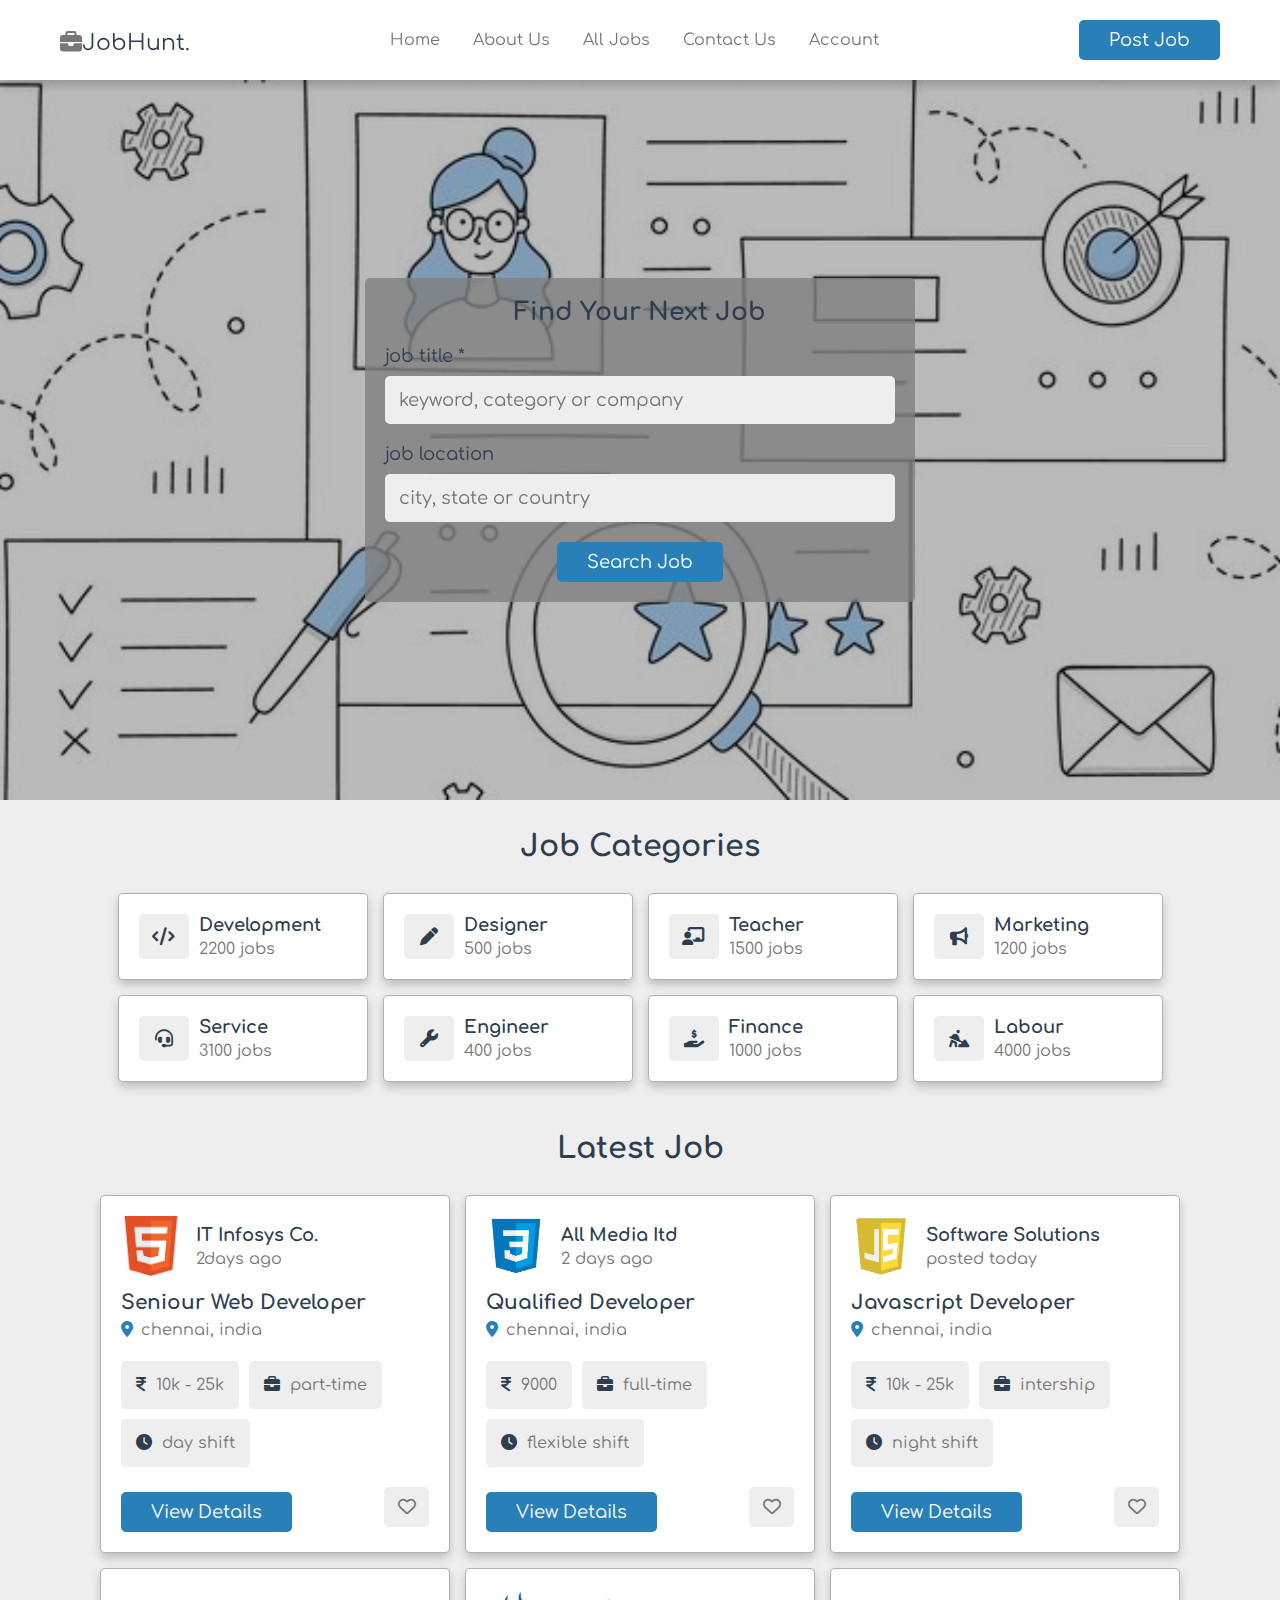
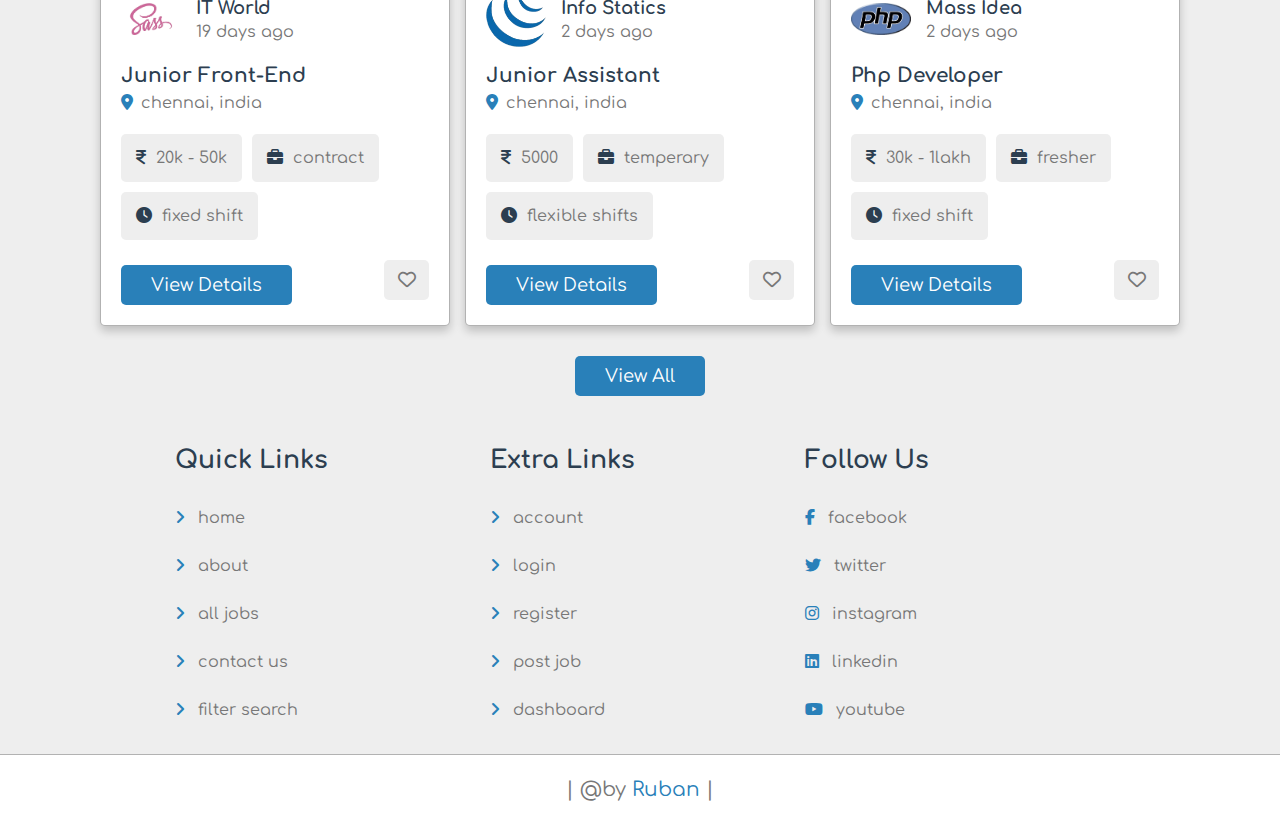
<file: index.html>
<!DOCTYPE html>
<html lang="en">
<head>
    <meta charset="UTF-8">
    <meta name="viewport" content="width=device-width, initial-scale=1.0">
    <title>JOB PORTAL</title>
    <link rel="stylesheet" href="./css/style.css">
</head>
<body>
    
    <!-- header section -->

    <header class="header">

        <section class="flex">

            <div id="menu-btn" class="fas fa-bars-staggered"></div>

            <a href="index.html" class="logo"><i class="fas fa-briefcase"></i>JobHunt.</a>

            <nav class="navbar">
                <a href="index.html">home</a>
                <a href="about.html">about us</a>
                <a href="jobs.html">all jobs</a>
                <a href="contact.html">contact us</a>
                <a href="login.html">account</a>
            </nav>

            <a href="#" class="btn" style="margin-top: 0;">post job</a>

        </section>

    </header>

    <!-- header section -->

     <!-- home section -->

     <div class="home-container">

        <div class="home">

            <form action="" method="post">
                <h3>find your next job</h3>
                <p>job title <span>*</span></p>
                <input type="text" name="title" placeholder="keyword, category or company" required maxlength="20" class="input">
                <p>job location</p>
                <input type="text" name="location" placeholder="city, state or country" required maxlength="50" class="input">

                <input type="submit" value="search job" name="search" class="btn">
            </form>

        </div>

    </div>

    <!-- home section -->

    <!-- category section -->

    <section class="category">

        <h1 class="heading">job categories</h1>

        <div class="box-container">

            <a href="#" class="box">
                <i class="fas fa-code"></i>
                <div>
                    <h3>development</h3>
                    <span>2200 jobs</span>
                </div>
            </a>

            <a href="#" class="box">
                <i class="fas fa-pen"></i>
                <div>
                    <h3>designer</h3>
                    <span>500 jobs</span>
                </div>
            </a>

            <a href="#" class="box">
                <i class="fas fa-chalkboard-user"></i>
                <div>
                    <h3>teacher</h3>
                    <span>1500 jobs</span>
                </div>
            </a>

            <a href="#" class="box">
                <i class="fas fa-bullhorn"></i>
                <div>
                    <h3>marketing</h3>
                    <span>1200 jobs</span>
                </div>
            </a>

            <a href="#" class="box">
                <i class="fas fa-headset"></i>
                <div>
                    <h3>service</h3>
                    <span>3100 jobs</span>
                </div>
            </a>

            <a href="#" class="box">
                <i class="fas fa-wrench"></i>
                <div>
                    <h3>engineer</h3>
                    <span>400 jobs</span>
                </div>
            </a>

            <a href="#" class="box">
                <i class="fas fa-hand-holding-dollar"></i>
                <div>
                    <h3>finance</h3>
                    <span>1000 jobs</span>
                </div>
            </a>

            <a href="#" class="box">
                <i class="fas fa-person-digging"></i>
                <div>
                    <h3>labour</h3>
                    <span>4000 jobs</span>
                </div>
            </a>

        </div>

    </section>

    <!-- category section -->

    <!-- job section start -->

    <section class="jobs-container">

        <h1 class="heading">latest job</h1>

        <div class="box-container">

            <div class="box">
                <div class="company">
                    <img id="rub" src="./images/icon-1.png">
                    <div>
                        <h3>IT infosys co.</h3>
                        <p>2days ago</p>
                    </div>
                </div>
                <h3 class="job-title">seniour web developer</h3>
                <p class="location"><i class="fas fa-map-marker-alt"></i> <span>chennai, india</span></p>
                <div class="tags">
                    <p><i class="fas fa-indian-rupee-sign"></i> <span>10k - 25k</span></p>
                    <p><i class="fas fa-briefcase"></i>  <span>part-time</span></p>
                    <p><i class="fas fa-clock"></i>  <span>day shift</span></p>
                </div>

                <div class="flex-btn">
                    <a href="view_job.html" class="btn">view details</a>
                    <button type="submit" class="far fa-heart" name="save"></button>
                </div>
            </div>

            <div class="box">
                <div class="company">
                    <img id="rub" src="./images/icon-2.png">
                    <div>
                        <h3>all media itd</h3>
                        <p>2 days ago</p>
                    </div>
                </div>
                <h3 class="job-title">qualified developer</h3>
                <p class="location"><i class="fas fa-map-marker-alt"></i> <span>chennai, india</span></p>
                <div class="tags">
                    <p><i class="fas fa-indian-rupee-sign"></i> <span>9000</span></p>
                    <p><i class="fas fa-briefcase"></i>  <span>full-time</span></p>
                    <p><i class="fas fa-clock"></i>  <span>flexible shift</span></p>
                </div>

                <div class="flex-btn">
                    <a href="view_job.html" class="btn">view details</a>
                    <button type="submit" class="far fa-heart" name="save"></button>
                </div>
            </div>

            <div class="box">
                <div class="company">
                    <img id="rub" src="./images/icon-3.png">
                    <div>
                        <h3>software solutions</h3>
                        <p>posted today</p>
                    </div>
                </div>
                <h3 class="job-title">javascript developer</h3>
                <p class="location"><i class="fas fa-map-marker-alt"></i> <span>chennai, india</span></p>
                <div class="tags">
                    <p><i class="fas fa-indian-rupee-sign"></i> <span>10k - 25k</span></p>
                    <p><i class="fas fa-briefcase"></i>  <span>intership</span></p>
                    <p><i class="fas fa-clock"></i>  <span>night shift</span></p>
                </div>

                <div class="flex-btn">
                    <a href="view_job.html" class="btn">view details</a>
                    <button type="submit" class="far fa-heart" name="save"></button>
                </div>
            </div>

            <div class="box">
                <div class="company">
                    <img id="rub" src="./images/icon-4.png">
                    <div>
                        <h3>IT world</h3>
                        <p>19 days ago</p>
                    </div>
                </div>
                <h3 class="job-title">junior front-end</h3>
                <p class="location"><i class="fas fa-map-marker-alt"></i> <span>chennai, india</span></p>
                <div class="tags">
                    <p><i class="fas fa-indian-rupee-sign"></i> <span>20k - 50k</span></p>
                    <p><i class="fas fa-briefcase"></i>  <span>contract</span></p>
                    <p><i class="fas fa-clock"></i>  <span>fixed shift</span></p>
                </div>

                <div class="flex-btn">
                    <a href="view_job.html" class="btn">view details</a>
                    <button type="submit" class="far fa-heart" name="save"></button>
                </div>
            </div>

            <div class="box">
                <div class="company">
                    <img id="rub" src="./images/icon-5.png">
                    <div>
                        <h3>info statics</h3>
                        <p>2 days ago</p>
                    </div>
                </div>
                <h3 class="job-title">junior assistant</h3>
                <p class="location"><i class="fas fa-map-marker-alt"></i> <span>chennai, india</span></p>
                <div class="tags">
                    <p><i class="fas fa-indian-rupee-sign"></i> <span>5000</span></p>
                    <p><i class="fas fa-briefcase"></i>  <span>temperary</span></p>
                    <p><i class="fas fa-clock"></i>  <span>flexible shifts</span></p>
                </div>

                <div class="flex-btn">
                    <a href="view_job.html" class="btn">view details</a>
                    <button type="submit" class="far fa-heart" name="save"></button>
                </div>
            </div>

            <div class="box">
                <div class="company">
                    <img id="rub" src="./images/icon-6.png">
                    <div>
                        <h3>mass idea</h3>
                        <p>2 days ago</p>
                    </div>
                </div>
                <h3 class="job-title">php developer</h3>
                <p class="location"><i class="fas fa-map-marker-alt"></i> <span>chennai, india</span></p>
                <div class="tags">
                    <p><i class="fas fa-indian-rupee-sign"></i> <span>30k - 1lakh</span></p>
                    <p><i class="fas fa-briefcase"></i>  <span>fresher</span></p>
                    <p><i class="fas fa-clock"></i>  <span>fixed shift</span></p>
                </div>

                <div class="flex-btn">
                    <a href="view_job.html" class="btn">view details</a>
                    <button type="submit" class="far fa-heart" name="save"></button>
                </div>
            </div>

        </div>
        
        <div style="text-align: center; margin-top: 2rem;">
            <a href="jobs.html" class="btn">view all</a>
        </div>

    </section>

    <!-- job section end -->

    <!-- footer section -->

    <footer class="footer">

        <section class="grid">

            <div class="box">

            <h3>quick links</h3>
            <a href="index.html"><i class="fas fa-angle-right"></i> home</a>
            <a href="about.html"><i class="fas fa-angle-right"></i> about</a>
            <a href="jobs.html"><i class="fas fa-angle-right"></i> all jobs</a>
            <a href="contact.html"><i class="fas fa-angle-right"></i> contact us</a>
            <a href="#"><i class="fas fa-angle-right"></i> filter search</a>

            </div>

            <div class="box">

                <h3>extra links</h3>
                <a href="login.html"><i class="fas fa-angle-right"></i> account</a>
                <a href="login.html"><i class="fas fa-angle-right"></i> login</a>
                <a href="register.html"><i class="fas fa-angle-right"></i> register</a>
                <a href="#"><i class="fas fa-angle-right"></i> post job</a>
                <a href="#"><i class="fas fa-angle-right"></i> dashboard</a>
    
            </div>

            <div class="box">
                <h3>follow us</h3>
                <a href="#"><i class="fab fa-facebook-f"></i> facebook</a>
                <a href="#"><i class="fab fa-twitter"></i> twitter</a>
                <a href="#"><i class="fab fa-instagram"></i> instagram</a>                
                <a href="#"><i class="fab fa-linkedin"></i> linkedin</a>                
                <a href="#"><i class="fab fa-youtube"></i> youtube</a>                
            </div>

        </section>

        <div class="credit">| @by <span>ruban</span> |</div>

    </footer>

    <!-- footer section -->



    <script src="./js/script.js"></script>
</body>
</html>
</file>
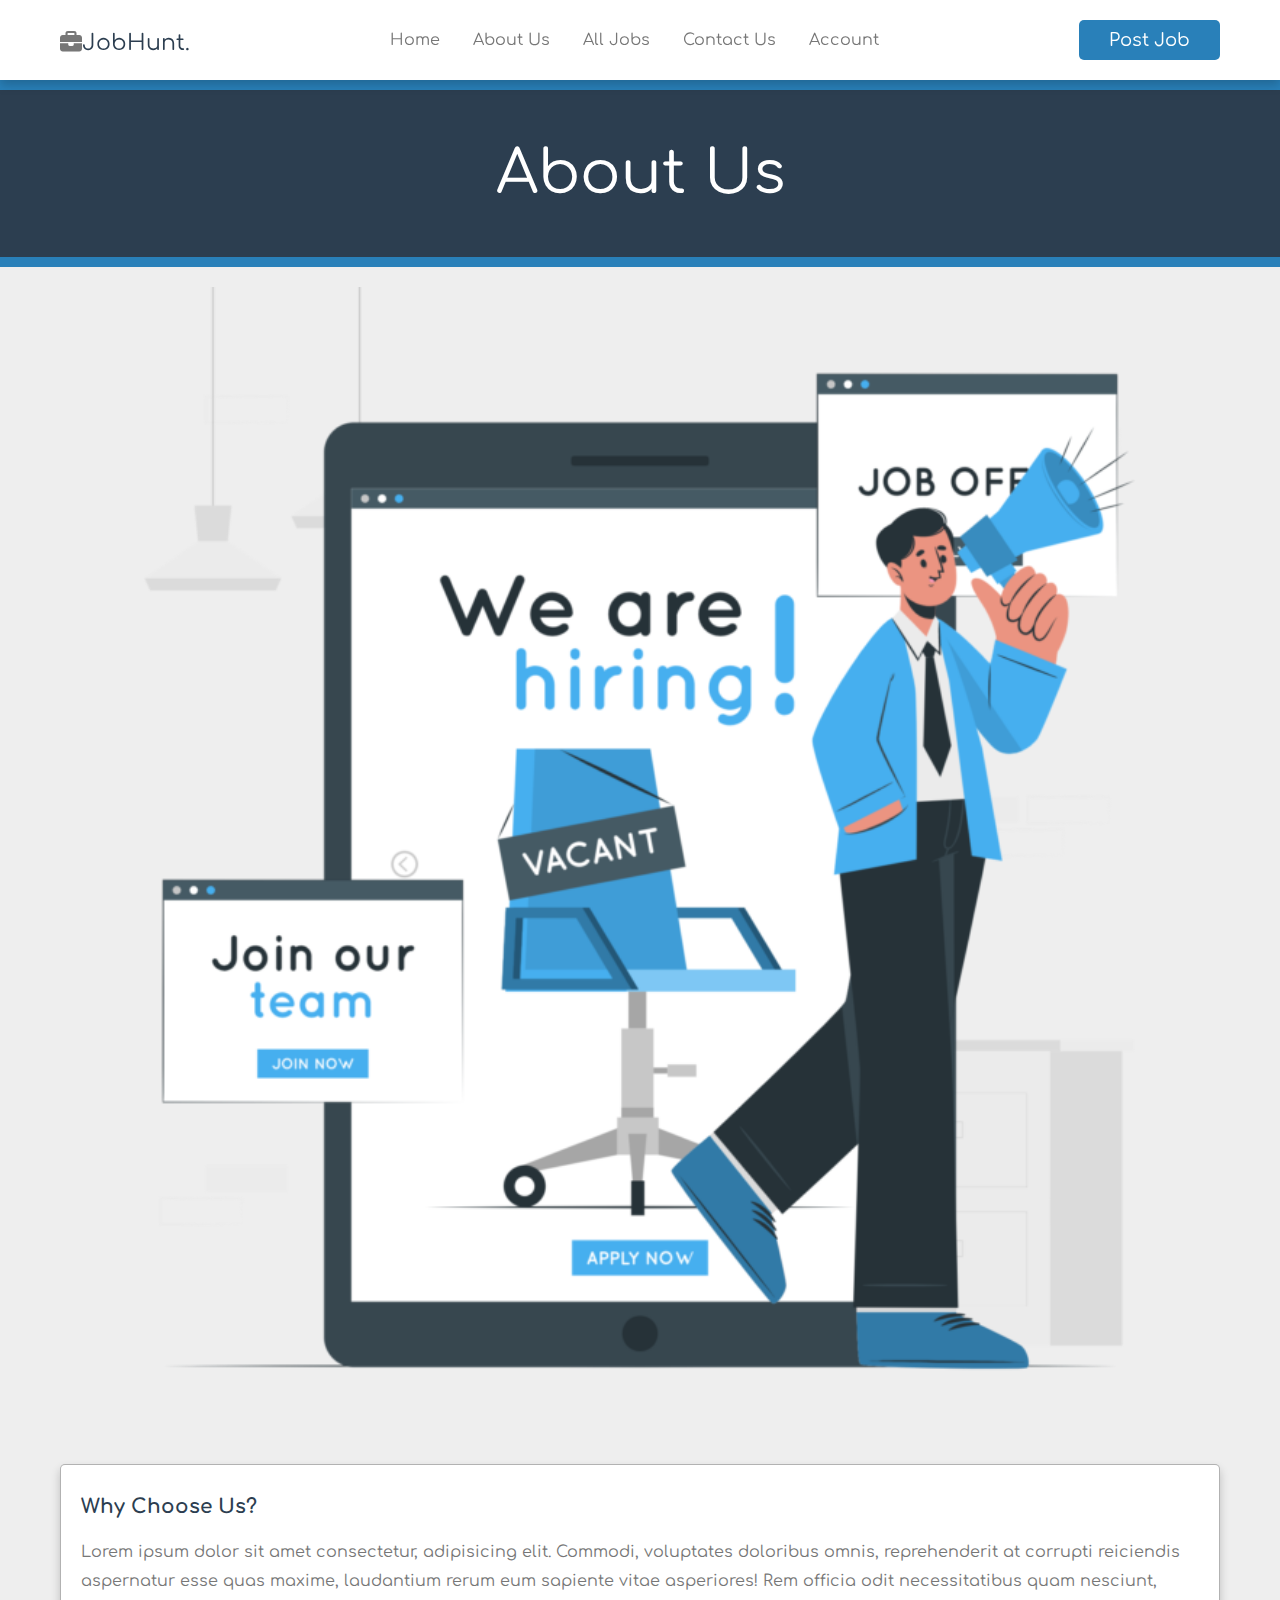
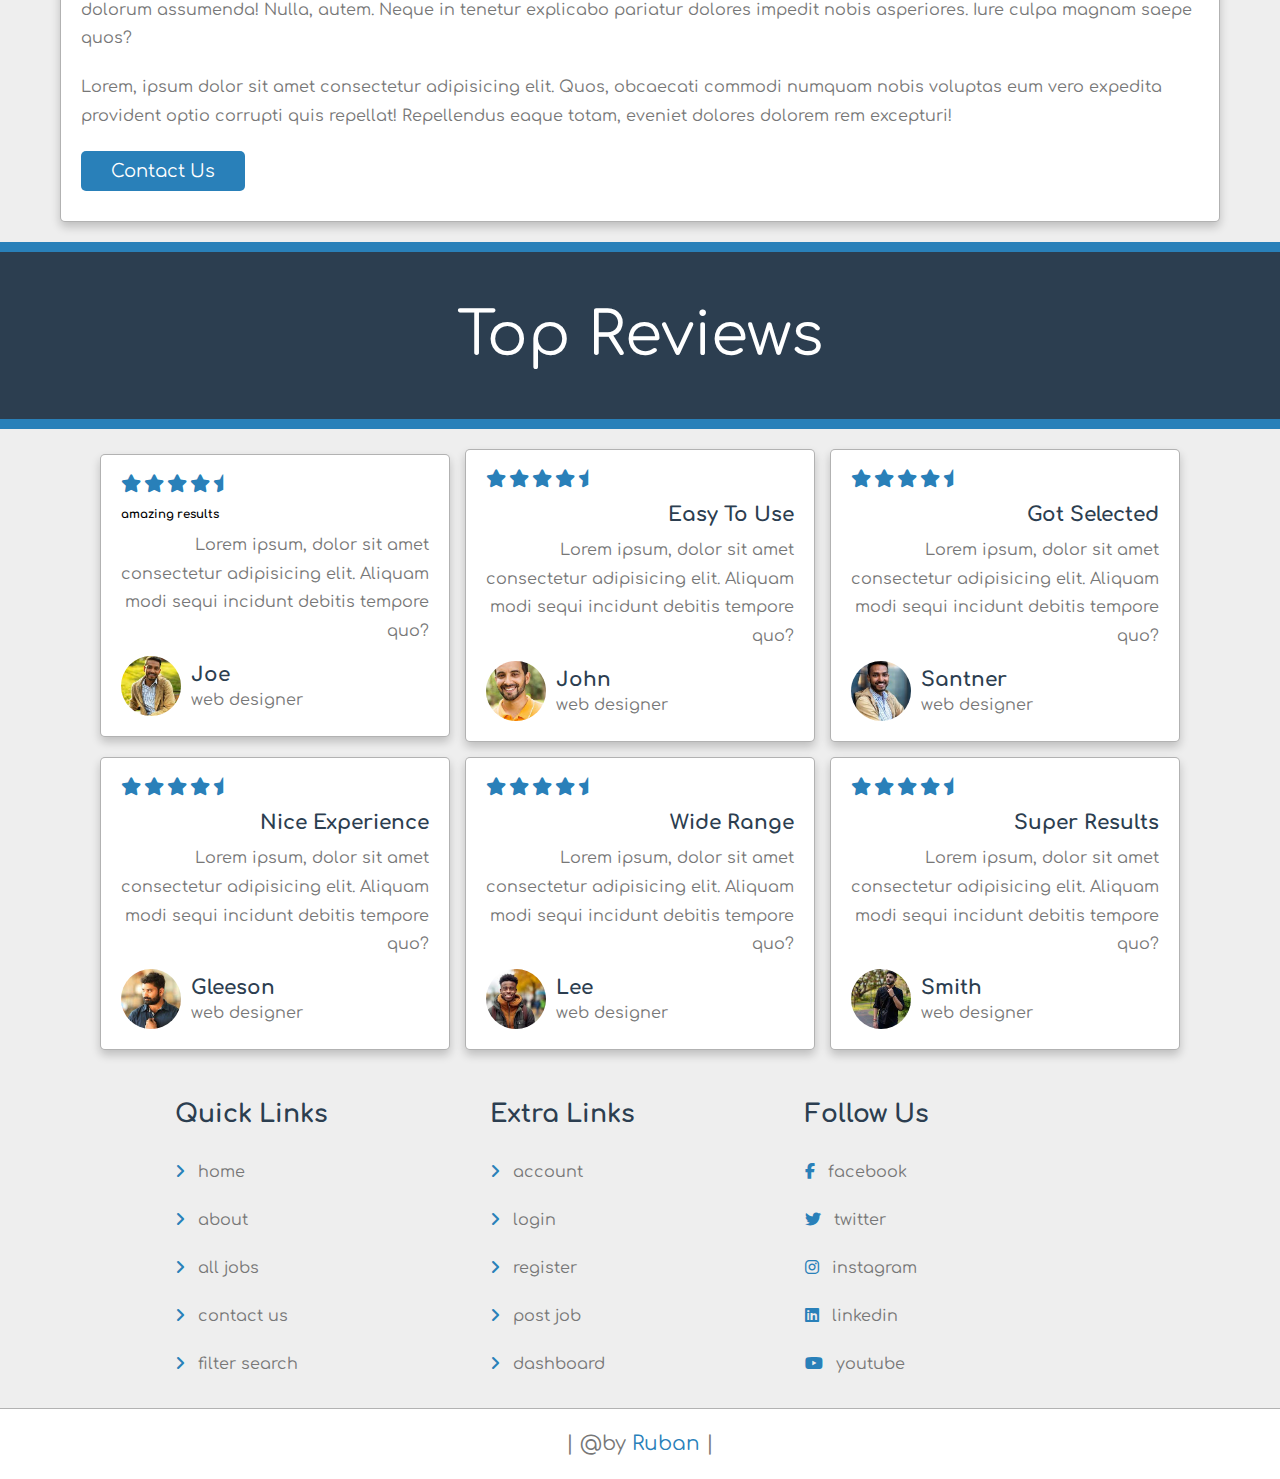
<file: about.html>
<!DOCTYPE html>
<html lang="en">
<head>
    <meta charset="UTF-8">
    <meta name="viewport" content="width=device-width, initial-scale=1.0">
    <title>About</title>
    <link rel="stylesheet" href="./css/style.css">
</head>
<body>
    
    <!-- header section -->

    <header class="header">

        <section class="flex">

            <div id="menu-btn" class="fas fa-bars-staggered"></div>

            <a href="index.html" class="logo"><i class="fas fa-briefcase"></i>JobHunt.</a>

            <nav class="navbar">
                <a href="index.html">home</a>
                <a href="about.html">about us</a>
                <a href="jobs.html">all jobs</a>
                <a href="contact.html">contact us</a>
                <a href="login.html">account</a>
            </nav>

            <a href="#" class="btn" style="margin-top: 0;">post job</a>

        </section>

    </header>

    <!-- header section end -->

    <!-- about us section start -->

    <div class="section-title">about us</div>

    <section class="about">

        <img src="./images/about-img.png" alt="">
        <div class="box">
        <h3>why choose us?</h3>
        <p>Lorem ipsum dolor sit amet consectetur, adipisicing elit. Commodi, voluptates doloribus omnis, reprehenderit at corrupti reiciendis aspernatur esse quas maxime, laudantium rerum eum sapiente vitae asperiores! Rem officia odit necessitatibus quam nesciunt, dolorum assumenda! Nulla, autem. Neque in tenetur explicabo pariatur dolores impedit nobis asperiores. Iure culpa magnam saepe quos?</p>
        <p>Lorem, ipsum dolor sit amet consectetur adipisicing elit. Quos, obcaecati commodi numquam nobis voluptas eum vero expedita provident optio corrupti quis repellat! Repellendus eaque totam, eveniet dolores dolorem rem excepturi!</p>
        <a href="contact.html" class="btn">contact us</a>
        </div>

    </section>

    <!-- about us section end -->

    <!-- reviews section start -->

    <div class="section-title">top reviews</div>

    <section class="reviews">

        <div class="box-container">

            <div class="box">
                <div class="stars">
                    <i class="fas fa-star"></i>
                    <i class="fas fa-star"></i>
                    <i class="fas fa-star"></i>
                    <i class="fas fa-star"></i>
                    <i class="fas fa-star-half"></i>
                </div>

                <h3>amazing results</h3>
                <p>Lorem ipsum, dolor sit amet consectetur adipisicing elit. Aliquam modi sequi incidunt debitis tempore quo?</p>
                <div class="user">
                    
                    <img src="./images/pic-1.jpeg" alt="">

                    <div>
                        <h3>joe</h3>
                        <span>web designer</span>
                    </div>
                </div>

            </div>

            <div class="box">
                <div class="stars">
                    <i class="fas fa-star"></i>
                    <i class="fas fa-star"></i>
                    <i class="fas fa-star"></i>
                    <i class="fas fa-star"></i>
                    <i class="fas fa-star-half"></i>
                </div>

                <h3 class="title">easy to use</h3>
                <p>Lorem ipsum, dolor sit amet consectetur adipisicing elit. Aliquam modi sequi incidunt debitis tempore quo?</p>
                <div class="user">
                    
                    <img src="./images/pic-2.jpeg" alt="">

                    <div>
                        <h3>john</h3>
                        <span>web designer</span>
                    </div>
                </div>

            </div>

            <div class="box">
                <div class="stars">
                    <i class="fas fa-star"></i>
                    <i class="fas fa-star"></i>
                    <i class="fas fa-star"></i>
                    <i class="fas fa-star"></i>
                    <i class="fas fa-star-half"></i>
                </div>

                <h3 class="title">got selected</h3>
                <p>Lorem ipsum, dolor sit amet consectetur adipisicing elit. Aliquam modi sequi incidunt debitis tempore quo?</p>
                <div class="user">
                    
                    <img src="./images/pic-3.jpeg" alt="">

                    <div>
                        <h3>santner</h3>
                        <span>web designer</span>
                    </div>
                </div>

            </div>

            <div class="box">
                <div class="stars">
                    <i class="fas fa-star"></i>
                    <i class="fas fa-star"></i>
                    <i class="fas fa-star"></i>
                    <i class="fas fa-star"></i>
                    <i class="fas fa-star-half"></i>
                </div>

                <h3 class="title">nice experience</h3>
                <p>Lorem ipsum, dolor sit amet consectetur adipisicing elit. Aliquam modi sequi incidunt debitis tempore quo?</p>
                <div class="user">
                    
                    <img src="./images/pic-4.jpeg" alt="">

                    <div>
                        <h3>gleeson</h3>
                        <span>web designer</span>
                    </div>
                </div>

            </div>

            <div class="box">
                <div class="stars">
                    <i class="fas fa-star"></i>
                    <i class="fas fa-star"></i>
                    <i class="fas fa-star"></i>
                    <i class="fas fa-star"></i>
                    <i class="fas fa-star-half"></i>
                </div>

                <h3 class="title">wide range</h3>
                <p>Lorem ipsum, dolor sit amet consectetur adipisicing elit. Aliquam modi sequi incidunt debitis tempore quo?</p>
                <div class="user">
                    
                    <img src="./images/pic-5.jpeg" alt="">

                    <div>
                        <h3>lee</h3>
                        <span>web designer</span>
                    </div>
                </div>

            </div>

            <div class="box">
                <div class="stars">
                    <i class="fas fa-star"></i>
                    <i class="fas fa-star"></i>
                    <i class="fas fa-star"></i>
                    <i class="fas fa-star"></i>
                    <i class="fas fa-star-half"></i>
                </div>

                <h3 class="title">super results</h3>
                <p>Lorem ipsum, dolor sit amet consectetur adipisicing elit. Aliquam modi sequi incidunt debitis tempore quo?</p>
                <div class="user">
                    
                    <img src="./images/pic-6.jpeg" alt="">

                    <div>
                        <h3>smith</h3>
                        <span>web designer</span>
                    </div>
                </div>

            </div>

        </div>

    </section>

    <!-- reviews section end -->




    <!-- footer section start -->

    <footer class="footer">

        <section class="grid">

            <div class="box">

            <h3>quick links</h3>
            <a href="index.html"><i class="fas fa-angle-right"></i> home</a>
            <a href="about.html"><i class="fas fa-angle-right"></i> about</a>
            <a href="jobs.html"><i class="fas fa-angle-right"></i> all jobs</a>
            <a href="contact.html"><i class="fas fa-angle-right"></i> contact us</a>
            <a href="#"><i class="fas fa-angle-right"></i> filter search</a>

            </div>

            <div class="box">

                <h3>extra links</h3>
                <a href="login.html"><i class="fas fa-angle-right"></i> account</a>
                <a href="login.html"><i class="fas fa-angle-right"></i> login</a>
                <a href="register.html"><i class="fas fa-angle-right"></i> register</a>
                <a href="#"><i class="fas fa-angle-right"></i> post job</a>
                <a href="#"><i class="fas fa-angle-right"></i> dashboard</a>
    
            </div>

            <div class="box">
                <h3>follow us</h3>
                <a href="#"><i class="fab fa-facebook-f"></i> facebook</a>
                <a href="#"><i class="fab fa-twitter"></i> twitter</a>
                <a href="#"><i class="fab fa-instagram"></i> instagram</a>                
                <a href="#"><i class="fab fa-linkedin"></i> linkedin</a>                
                <a href="#"><i class="fab fa-youtube"></i> youtube</a>                
            </div>

        </section>

        <div class="credit">| @by <span>ruban</span> |</div>

    </footer>

    <!-- footer section -->


    <script src="./js/script.js"></script>
</body>
</html>
</file>
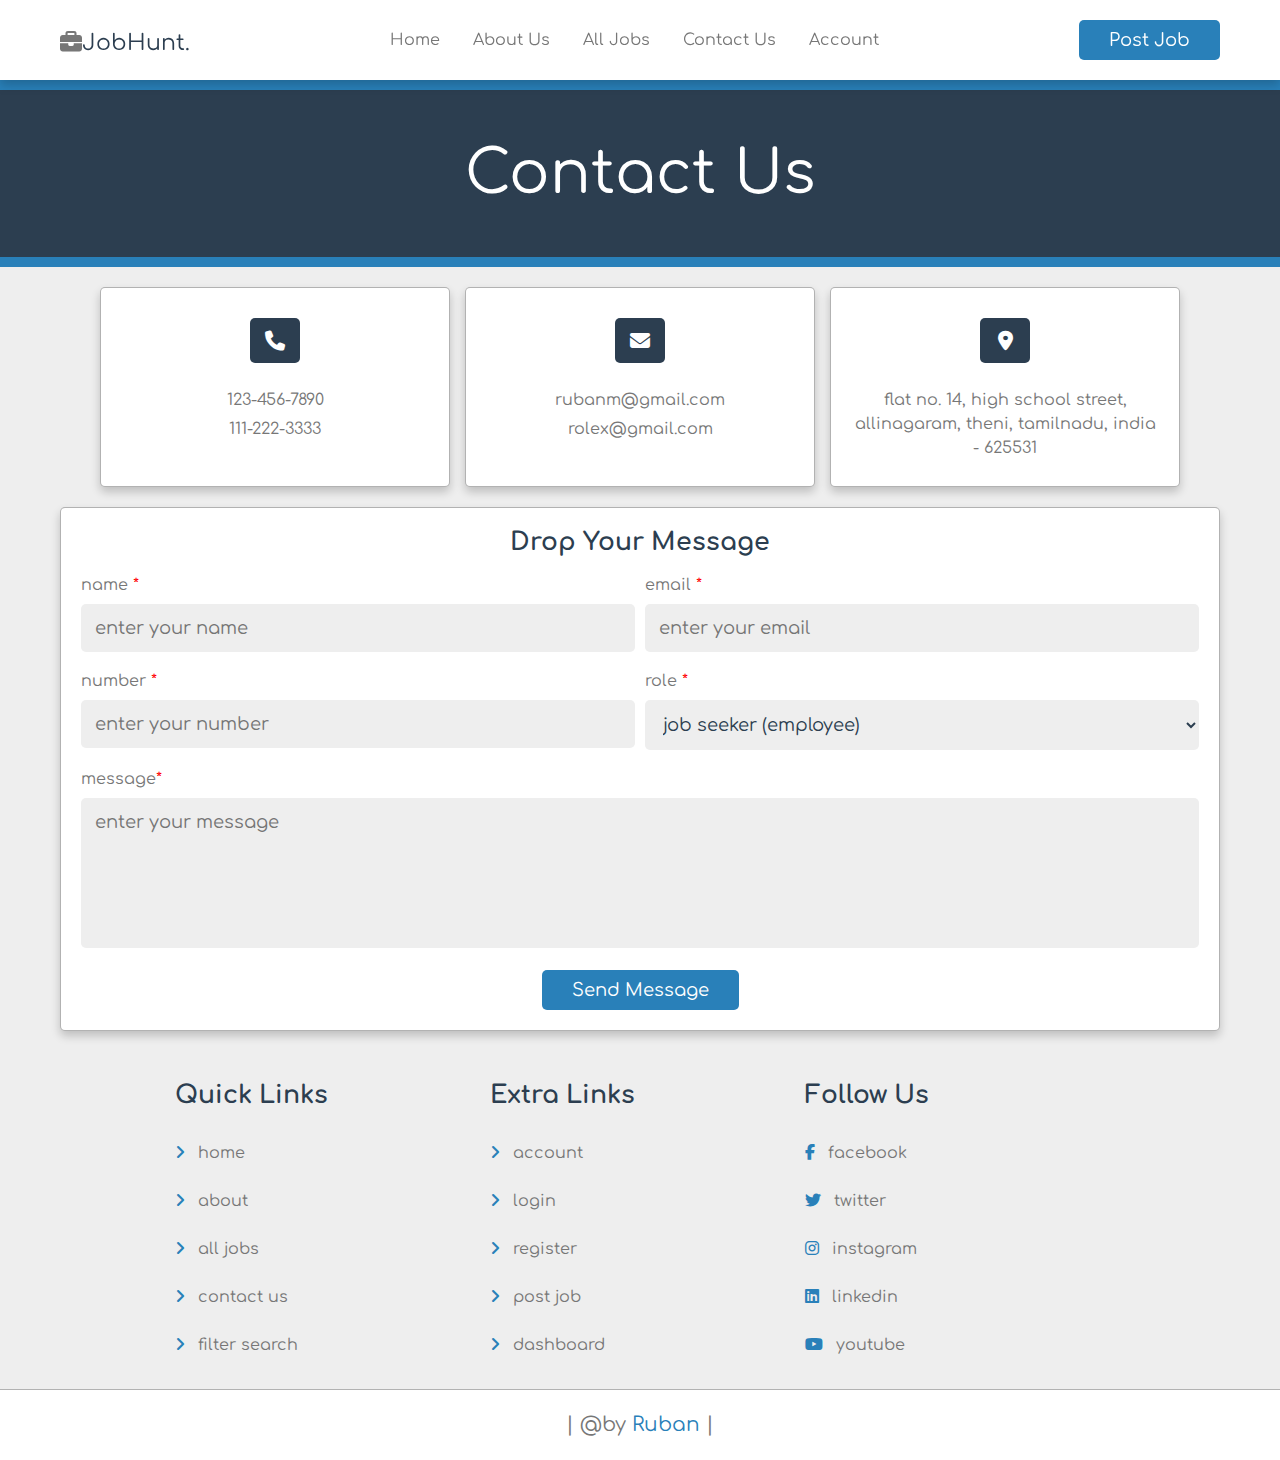
<file: contact.html>
<!DOCTYPE html>
<html lang="en">
<head>
    <meta charset="UTF-8">
    <meta name="viewport" content="width=device-width, initial-scale=1.0">
    <title>Contact Us</title>
    <link rel="stylesheet" href="./css/style.css">
</head>
<body>
    
    <!-- header section starts-->

    <header class="header">

        <section class="flex">

            <div id="menu-btn" class="fas fa-bars-staggered"></div>

            <a href="index.html" class="logo"><i class="fas fa-briefcase"></i>JobHunt.</a>

            <nav class="navbar">
                <a href="index.html">home</a>
                <a href="about.html">about us</a>
                <a href="jobs.html">all jobs</a>
                <a href="contact.html">contact us</a>
                <a href="login.html">account</a>
            </nav>

            <a href="#" class="btn" style="margin-top: 0;">post job</a>

        </section>

    </header>

    <!-- header section ends -->

    <!-- contact us section starts -->

    <div class="section-title">contact us</div>

    <section class="contact">

        <div class="box-container">

            <div class="box">
                <i class="fas fa-phone"></i>
                <a href="tel:1234567890">123-456-7890</a>
                <a href="tel:1112223333">111-222-3333</a>
            </div>

            <div class="box">
                <i class="fas fa-envelope"></i>
                <a href="mailto:rubanm@gmail.com">rubanm@gmail.com</a>    
                <a href="mailto:rolex@gmail.com">rolex@gmail.com</a>    
            </div>

            <div class="box">
                <i class="fas fa-map-marker-alt"></i>
                <a href="#">flat no. 14, high school street, allinagaram, theni, tamilnadu, india - 625531</a>
            </div>

        </div>

        <form action="" method="post">
            <h3>drop your message</h3>
            <div class="flex">
                <div class="box">
                    <p>name <span>*</span></p>
                    <input type="text" name="name" required maxlength="20" 
                      placeholder="enter your name" class="input">
                </div>
                <div class="box">
                    <p>email <span>*</span></p>
                    <input type="email" name="email" required maxlength="50" 
                      placeholder="enter your email" class="input">
                </div>
                <div class="box">
                    <p>number <span>*</span></p>
                    <input type="tumber" name="number" required min="0" maxlength="9999999999" 
                      placeholder="enter your number" class="input">
                </div>
                <div class="box">
                    <p>role <span>*</span></p>
                    <select name="role" required class="input">
                        <option value="employee">job seeker (employee)</option>
                        <option value="employee">job provider (employeer)</option>
                    </select>
                </div>
            </div>
            <p>message<span>*</span></p>
            <textarea name="message" class="input" required maxlength="1000"
             placeholder="enter your message" cols="30" rows="10"></textarea>
             <input type="submit" value="send message" name="send" class="btn">
        </form>

    </section>

    <!-- contact us section ends -->







    <!-- footer section starts -->

    <footer class="footer">

        <section class="grid">

            <div class="box">

            <h3>quick links</h3>
            <a href="index.html"><i class="fas fa-angle-right"></i> home</a>
            <a href="about.html"><i class="fas fa-angle-right"></i> about</a>
            <a href="jobs.html"><i class="fas fa-angle-right"></i> all jobs</a>
            <a href="contact.html"><i class="fas fa-angle-right"></i> contact us</a>
            <a href="#"><i class="fas fa-angle-right"></i> filter search</a>

            </div>

            <div class="box">

                <h3>extra links</h3>
                <a href="login.html"><i class="fas fa-angle-right"></i> account</a>
                <a href="login.html"><i class="fas fa-angle-right"></i> login</a>
                <a href="register.html"><i class="fas fa-angle-right"></i> register</a>
                <a href="#"><i class="fas fa-angle-right"></i> post job</a>
                <a href="#"><i class="fas fa-angle-right"></i> dashboard</a>
    
            </div>

            <div class="box">
                <h3>follow us</h3>
                <a href="#"><i class="fab fa-facebook-f"></i> facebook</a>
                <a href="#"><i class="fab fa-twitter"></i> twitter</a>
                <a href="#"><i class="fab fa-instagram"></i> instagram</a>                
                <a href="#"><i class="fab fa-linkedin"></i> linkedin</a>                
                <a href="#"><i class="fab fa-youtube"></i> youtube</a>                
            </div>

        </section>

        <div class="credit">| @by <span>ruban</span> |</div>

    </footer>

    <!-- footer section ends -->


    <script src="./js/script.js"></script>
</body>
</html>
</file>
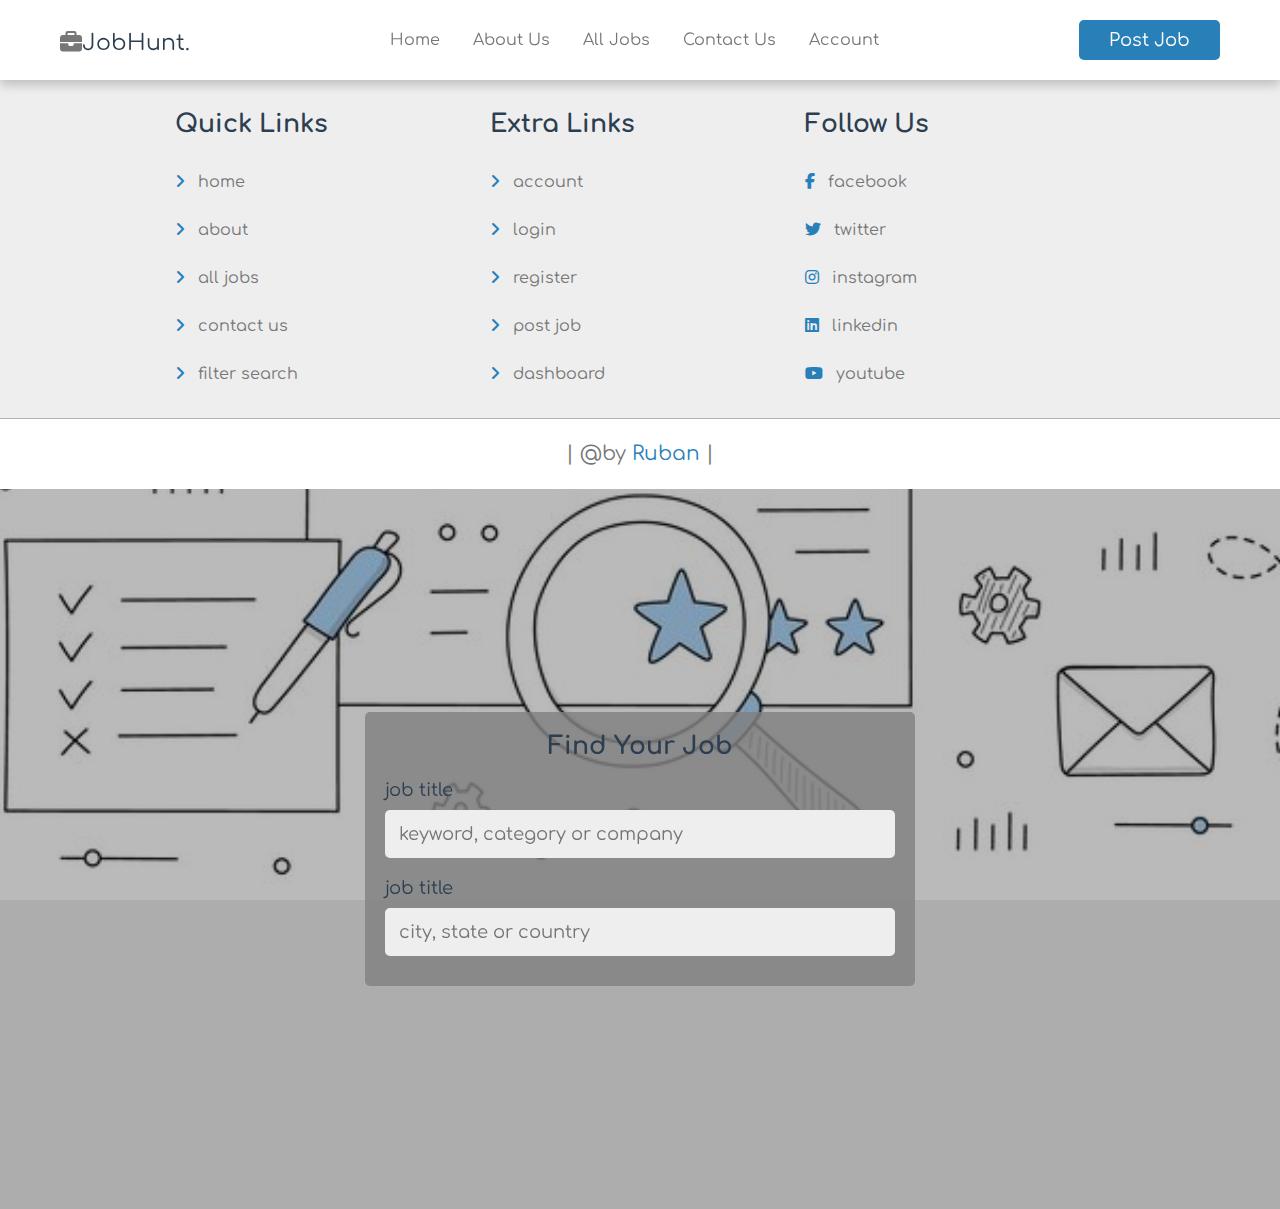
<file: home.html>
<!DOCTYPE html>
<html lang="en">
<head>
    <meta charset="UTF-8">
    <meta name="viewport" content="width=device-width, initial-scale=1.0">
    <title>Home</title>
    <link rel="stylesheet" href="/css/style.css">
</head>
<body>
    
    <!-- header section -->

    <header class="header">

        <section class="flex">

            <div id="menu-btn" class="fas fa-bars-staggered"></div>

            <a href="home.html" class="logo"><i class="fas fa-briefcase"></i>JobHunt.</a>

            <nav class="navbar">
                <a href="home.html">home</a>
                <a href="about.html">about us</a>
                <a href="jobs.html">all jobs</a>
                <a href="contact.html">contact us</a>
                <a href="login.html">account</a>
            </nav>

            <a href="#" class="btn" style="margin-top: 0;">post job</a>

        </section>

    </header>

    <!-- header section -->

    <!-- footer section -->

    <footer class="footer">

        <section class="grid">

            <div class="box">

            <h3>quick links</h3>
            <a href="home.html"><i class="fas fa-angle-right"></i> home</a>
            <a href="about.html"><i class="fas fa-angle-right"></i> about</a>
            <a href="jobs.html"><i class="fas fa-angle-right"></i> all jobs</a>
            <a href="contact.html"><i class="fas fa-angle-right"></i> contact us</a>
            <a href="#"><i class="fas fa-angle-right"></i> filter search</a>

            </div>

            <div class="box">

                <h3>extra links</h3>
                <a href="#"><i class="fas fa-angle-right"></i> account</a>
                <a href="login.html"><i class="fas fa-angle-right"></i> login</a>
                <a href="register.html"><i class="fas fa-angle-right"></i> register</a>
                <a href="#"><i class="fas fa-angle-right"></i> post job</a>
                <a href="#"><i class="fas fa-angle-right"></i> dashboard</a>
    
            </div>

            <div class="box">
                <h3>follow us</h3>
                <a href="#"><i class="fab fa-facebook-f"></i> facebook</a>
                <a href="#"><i class="fab fa-twitter"></i> twitter</a>
                <a href="#"><i class="fab fa-instagram"></i> instagram</a>                
                <a href="#"><i class="fab fa-linkedin"></i> linkedin</a>                
                <a href="#"><i class="fab fa-youtube"></i> youtube</a>                
            </div>

        </section>

        <div class="credit">| @by <span>ruban</span> |</div>

    </footer>

    <!-- footer section -->

    <!-- home section -->

    <div class="home-container">

        <div class="home">

            <form action="" method="post">
                <h3>find your job</h3>
                <p>job title</p>
                <input type="text" name="title" placeholder="keyword, category or company" required maxlength="20" class="input">
                <p>job title</p>
                <input type="text" name="title" placeholder="city, state or country" required maxlength="50" class="input">
            </form>

        </div>

    </div>

    <!-- home section -->

    <script src="/js/script.js"></script>
</body>
</html>
</file>
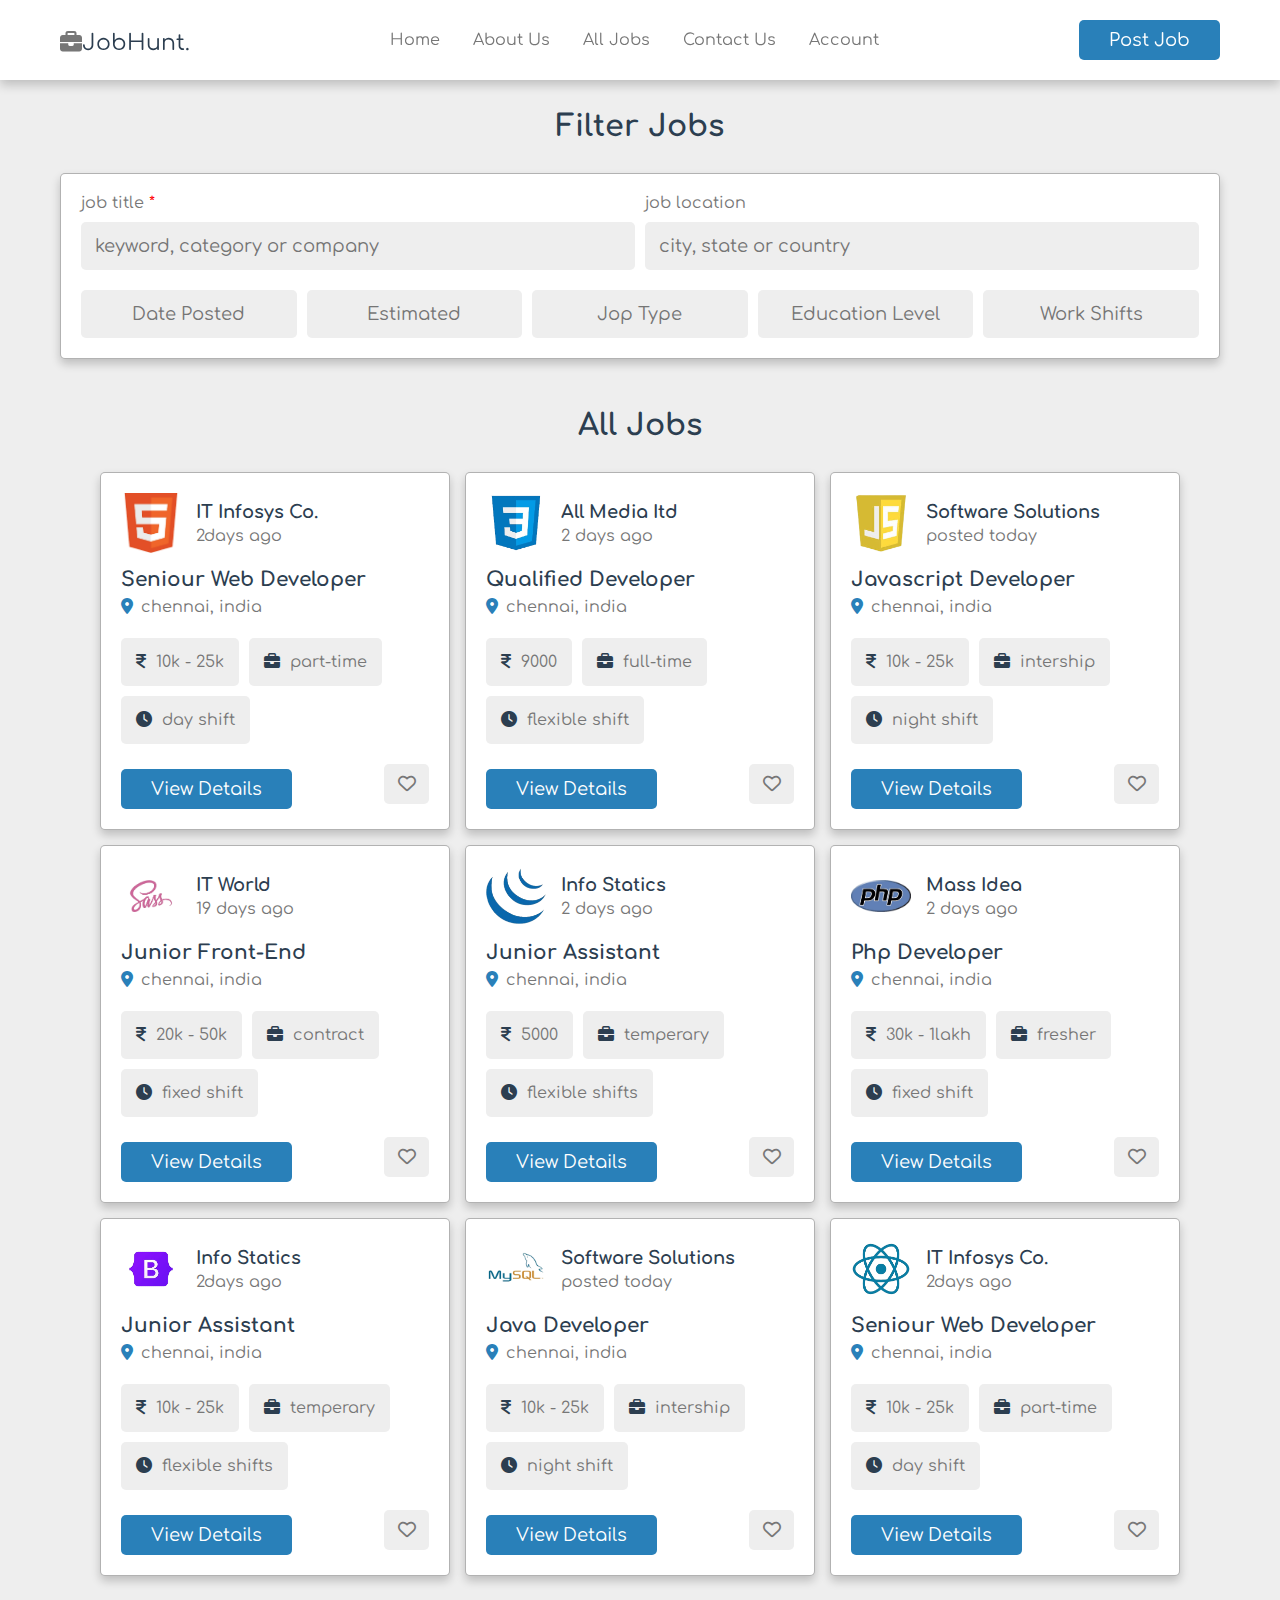
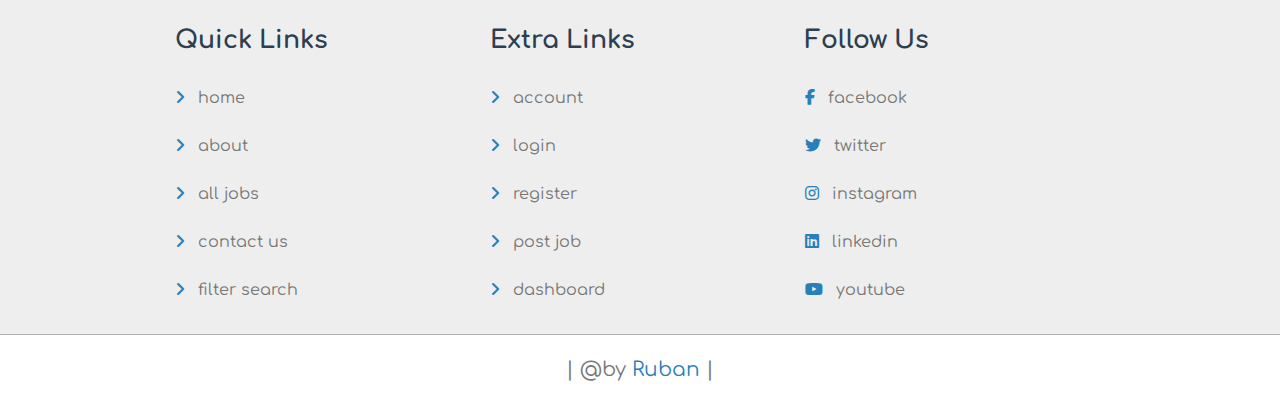
<file: jobs.html>
<!DOCTYPE html>
<html lang="en">
<head>
    <meta charset="UTF-8">
    <meta name="viewport" content="width=device-width, initial-scale=1.0">
    <title>Jobs</title>
    <link rel="stylesheet" href="./css/style.css">
</head>
<body>
    
    <!-- header section -->

    <header class="header">

        <section class="flex">

            <div id="menu-btn" class="fas fa-bars-staggered"></div>

            <a href="index.html" class="logo"><i class="fas fa-briefcase"></i>JobHunt.</a>

            <nav class="navbar">
                <a href="index.html">home</a>
                <a href="about.html">about us</a>
                <a href="jobs.html">all jobs</a>
                <a href="contact.html">contact us</a>
                <a href="login.html">account</a>
            </nav>

            <a href="#" class="btn" style="margin-top: 0;">post job</a>

        </section>

    </header>

    <!-- header section end -->

    <!-- job filter section start -->

    <section class="job-filter">

        <h1 class="heading">filter jobs</h1>

        <form action="" method="post">
            <div class="flex">
                <div class="box">
                    <p>job title <span>*</span></p>
                    <input type="text" name="title" placeholder="keyword, category or company" required maxlength="20" class="input">
                </div>

                <div class="box">
                    <p>job location</p>
                    <input type="text" name="location" placeholder="city, state or country" required maxlength="50" class="input">
                </div>
                       
            </div>

            <div class="dropdown-container">
                <div class="dropdown">
                    <input type="text" readonly placeholder="date posted" name="date" class="output" maxlength="20">
                    <div class="lists">
                        <p class="items">today</p>
                        <p class="items">3 days ago</p>
                        <p class="items">7 days ago</p>
                        <p class="items">10 days ago</p>
                        <p class="items">15 days ago</p>
                        <p class="items">30 days ago</p>
                    </div>
                </div>

                <div class="dropdown">
                    <input type="text" readonly name="date" placeholder="estimated" maxlength="20" class="output">
                    <div class="lists">
                        <p class="items">1k or less</p>
                        <p class="items">1k - 5k</p>
                        <p class="items">5k - 10k</p>
                        <p class="items">10k - 20k</p>
                        <p class="items">20k - 30k</p>
                        <p class="items">30k - 40k</p>
                        <p class="items">40k - 50k</p>
                        <p class="items">50k - 1lake</p>
                        <p class="items">1 lake - 5 lake</p>
                        <p class="items">5 lake - 10 lake</p>
                        <p class="items">10 lake - 20 lake</p>
                        <p class="items">20 lake - 30 lake</p>
                        <p class="items">30 lake - 40 lake</p>
                        <p class="items">40 lake - 50 lake</p>
                        <p class="items">50 lake - 1 crore</p>
                        <p class="items">1 crore - 5 crore</p>
                        <p class="items">5 crore - 10 crore</p>
                        <p class="items">10 crore or more</p>
                    </div>
                </div>

                <div class="dropdown">
                    <input type="text" readonly name="date" placeholder="jop type" maxlength="20" class="output">
                    <div class="lists">
                        <p class="items">full-time</p>
                        <p class="items">part-time</p>
                        <p class="items">intership</p>
                        <p class="items">contract</p>
                        <p class="items">temperary</p>
                        <p class="items">fresher</p>
                    </div>
                </div>

                <div class="dropdown">
                    <input type="text" readonly name="date" placeholder="education level" maxlength="20" class="output">
                    <div class="lists">
                        <p class="items">10th pass</p>
                        <p class="items">12th pass</p>
                        <p class="items">bachlelor's degree</p>
                        <p class="items">master's degree</p>
                        <p class="items">diploma</p>
                    </div>
                </div>

                <div class="dropdown">
                    <input type="text" readonly name="date" placeholder="work shifts" maxlength="20" class="output">
                    <div class="lists">
                        <p class="items">day shift</p>
                        <p class="items">night shift</p>
                        <p class="items">flexible shift</p>
                        <p class="items">fixed shift</p>
                    </div>
                </div>

            </div>

        </form>

    </section>

    <!-- job filter section end -->
    
    <!-- all jobs section starts -->

    <section class="jobs-container">

        <h1 class="heading">all jobs</h1>

        <div class="box-container">

            <div class="box">
                <div class="company">
                    <img id="rub" src="./images/icon-1.png">
                    <div>
                        <h3>IT infosys co.</h3>
                        <p>2days ago</p>
                    </div>
                </div>
                <h3 class="job-title">seniour web developer</h3>
                <p class="location"><i class="fas fa-map-marker-alt"></i> <span>chennai, india</span></p>
                <div class="tags">
                    <p><i class="fas fa-indian-rupee-sign"></i> <span>10k - 25k</span></p>
                    <p><i class="fas fa-briefcase"></i>  <span>part-time</span></p>
                    <p><i class="fas fa-clock"></i>  <span>day shift</span></p>
                </div>

                <div class="flex-btn">
                    <a href="view_job.html" class="btn">view details</a>
                    <button type="submit" class="far fa-heart" name="save"></button>
                </div>
            </div>

            <div class="box">
                <div class="company">
                    <img id="rub" src="./images/icon-2.png">
                    <div>
                        <h3>all media itd</h3>
                        <p>2 days ago</p>
                    </div>
                </div>
                <h3 class="job-title">qualified developer</h3>
                <p class="location"><i class="fas fa-map-marker-alt"></i> <span>chennai, india</span></p>
                <div class="tags">
                    <p><i class="fas fa-indian-rupee-sign"></i> <span>9000</span></p>
                    <p><i class="fas fa-briefcase"></i>  <span>full-time</span></p>
                    <p><i class="fas fa-clock"></i>  <span>flexible shift</span></p>
                </div>

                <div class="flex-btn">
                    <a href="view_job.html" class="btn">view details</a>
                    <button type="submit" class="far fa-heart" name="save"></button>
                </div>
            </div>

            <div class="box">
                <div class="company">
                    <img id="rub" src="./images/icon-3.png">
                    <div>
                        <h3>software solutions</h3>
                        <p>posted today</p>
                    </div>
                </div>
                <h3 class="job-title">javascript developer</h3>
                <p class="location"><i class="fas fa-map-marker-alt"></i> <span>chennai, india</span></p>
                <div class="tags">
                    <p><i class="fas fa-indian-rupee-sign"></i> <span>10k - 25k</span></p>
                    <p><i class="fas fa-briefcase"></i>  <span>intership</span></p>
                    <p><i class="fas fa-clock"></i>  <span>night shift</span></p>
                </div>

                <div class="flex-btn">
                    <a href="view_job.html" class="btn">view details</a>
                    <button type="submit" class="far fa-heart" name="save"></button>
                </div>
            </div>

            <div class="box">
                <div class="company">
                    <img id="rub" src="./images/icon-4.png">
                    <div>
                        <h3>IT world</h3>
                        <p>19 days ago</p>
                    </div>
                </div>
                <h3 class="job-title">junior front-end</h3>
                <p class="location"><i class="fas fa-map-marker-alt"></i> <span>chennai, india</span></p>
                <div class="tags">
                    <p><i class="fas fa-indian-rupee-sign"></i> <span>20k - 50k</span></p>
                    <p><i class="fas fa-briefcase"></i>  <span>contract</span></p>
                    <p><i class="fas fa-clock"></i>  <span>fixed shift</span></p>
                </div>

                <div class="flex-btn">
                    <a href="view_job.html" class="btn">view details</a>
                    <button type="submit" class="far fa-heart" name="save"></button>
                </div>
            </div>

            <div class="box">
                <div class="company">
                    <img id="rub" src="./images/icon-5.png">
                    <div>
                        <h3>info statics</h3>
                        <p>2 days ago</p>
                    </div>
                </div>
                <h3 class="job-title">junior assistant</h3>
                <p class="location"><i class="fas fa-map-marker-alt"></i> <span>chennai, india</span></p>
                <div class="tags">
                    <p><i class="fas fa-indian-rupee-sign"></i> <span>5000</span></p>
                    <p><i class="fas fa-briefcase"></i>  <span>temperary</span></p>
                    <p><i class="fas fa-clock"></i>  <span>flexible shifts</span></p>
                </div>

                <div class="flex-btn">
                    <a href="view_job.html" class="btn">view details</a>
                    <button type="submit" class="far fa-heart" name="save"></button>
                </div>
            </div>

            <div class="box">
                <div class="company">
                    <img id="rub" src="./images/icon-6.png">
                    <div>
                        <h3>mass idea</h3>
                        <p>2 days ago</p>
                    </div>
                </div>
                <h3 class="job-title">php developer</h3>
                <p class="location"><i class="fas fa-map-marker-alt"></i> <span>chennai, india</span></p>
                <div class="tags">
                    <p><i class="fas fa-indian-rupee-sign"></i> <span>30k - 1lakh</span></p>
                    <p><i class="fas fa-briefcase"></i>  <span>fresher</span></p>
                    <p><i class="fas fa-clock"></i>  <span>fixed shift</span></p>
                </div>

                <div class="flex-btn">
                    <a href="view_job.html" class="btn">view details</a>
                    <button type="submit" class="far fa-heart" name="save"></button>
                </div>
            </div>

            <div class="box">
                <div class="company">
                    <img id="rub" src="./images/icon-7.png">
                    <div>
                        <h3>info statics</h3>
                        <p>2days ago</p>
                    </div>
                </div>
                <h3 class="job-title">junior assistant</h3>
                <p class="location"><i class="fas fa-map-marker-alt"></i> <span>chennai, india</span></p>
                <div class="tags">
                    <p><i class="fas fa-indian-rupee-sign"></i> <span>10k - 25k</span></p>
                    <p><i class="fas fa-briefcase"></i>  <span>temperary</span></p>
                    <p><i class="fas fa-clock"></i>  <span>flexible shifts</span></p>
                </div>

                <div class="flex-btn">
                    <a href="view_job.html" class="btn">view details</a>
                    <button type="submit" class="far fa-heart" name="save"></button>
                </div>
            </div>

            <div class="box">
                <div class="company">
                    <img id="rub" src="./images/icon-8.png">
                    <div>
                        <h3>software solutions</h3>
                        <p>posted today</p>
                    </div>
                </div>
                <h3 class="job-title">java developer</h3>
                <p class="location"><i class="fas fa-map-marker-alt"></i> <span>chennai, india</span></p>
                <div class="tags">
                    <p><i class="fas fa-indian-rupee-sign"></i> <span>10k - 25k</span></p>
                    <p><i class="fas fa-briefcase"></i>  <span>intership</span></p>
                    <p><i class="fas fa-clock"></i>  <span>night shift</span></p>
                </div>

                <div class="flex-btn">
                    <a href="view_job.html" class="btn">view details</a>
                    <button type="submit" class="far fa-heart" name="save"></button>
                </div>
            </div>

            <div class="box">
                <div class="company">
                    <img id="rub" src="./images/icon-9.png">
                    <div>
                        <h3>IT infosys co.</h3>
                        <p>2days ago</p>
                    </div>
                </div>
                <h3 class="job-title">seniour web developer</h3>
                <p class="location"><i class="fas fa-map-marker-alt"></i> <span>chennai, india</span></p>
                <div class="tags">
                    <p><i class="fas fa-indian-rupee-sign"></i> <span>10k - 25k</span></p>
                    <p><i class="fas fa-briefcase"></i>  <span>part-time</span></p>
                    <p><i class="fas fa-clock"></i>  <span>day shift</span></p>
                </div>

                <div class="flex-btn">
                    <a href="view_job.html" class="btn">view details</a>
                    <button type="submit" class="far fa-heart" name="save"></button>
                </div>
            </div>

        </div>
        

    </section>

    <!-- all jobs section end -->






    <!-- footer section start -->

    <footer class="footer">

        <section class="grid">

            <div class="box">

            <h3>quick links</h3>
            <a href="./index.html"><i class="fas fa-angle-right"></i> home</a>
            <a href="about.html"><i class="fas fa-angle-right"></i> about</a>
            <a href="jobs.html"><i class="fas fa-angle-right"></i> all jobs</a>
            <a href="contact.html"><i class="fas fa-angle-right"></i> contact us</a>
            <a href="#"><i class="fas fa-angle-right"></i> filter search</a>

            </div>

            <div class="box">

                <h3>extra links</h3>
                <a href="login.html"><i class="fas fa-angle-right"></i> account</a>
                <a href="login.html"><i class="fas fa-angle-right"></i> login</a>
                <a href="register.html"><i class="fas fa-angle-right"></i> register</a>
                <a href="#"><i class="fas fa-angle-right"></i> post job</a>
                <a href="#"><i class="fas fa-angle-right"></i> dashboard</a>
    
            </div>

            <div class="box">
                <h3>follow us</h3>
                <a href="#"><i class="fab fa-facebook-f"></i> facebook</a>
                <a href="#"><i class="fab fa-twitter"></i> twitter</a>
                <a href="#"><i class="fab fa-instagram"></i> instagram</a>                
                <a href="#"><i class="fab fa-linkedin"></i> linkedin</a>                
                <a href="#"><i class="fab fa-youtube"></i> youtube</a>                
            </div>

        </section>

        <div class="credit">| @by <span>ruban</span> |</div>

    </footer>

    <!-- footer section -->


    <script src="./js/script.js"></script>

    <script>
        let dropdown_items = document.querySelectorAll('.job-filter form .dropdown-container .dropdown .lists .items');

        dropdown_items.forEach(items => {
            items.onclick = () => {
                items_parent = items.parentElement.parentElement;
                let output = items_parent.querySelector('.output')
                output.value = items.innerText;
            }
            
        });
    </script>
</body>
</html>
</file>
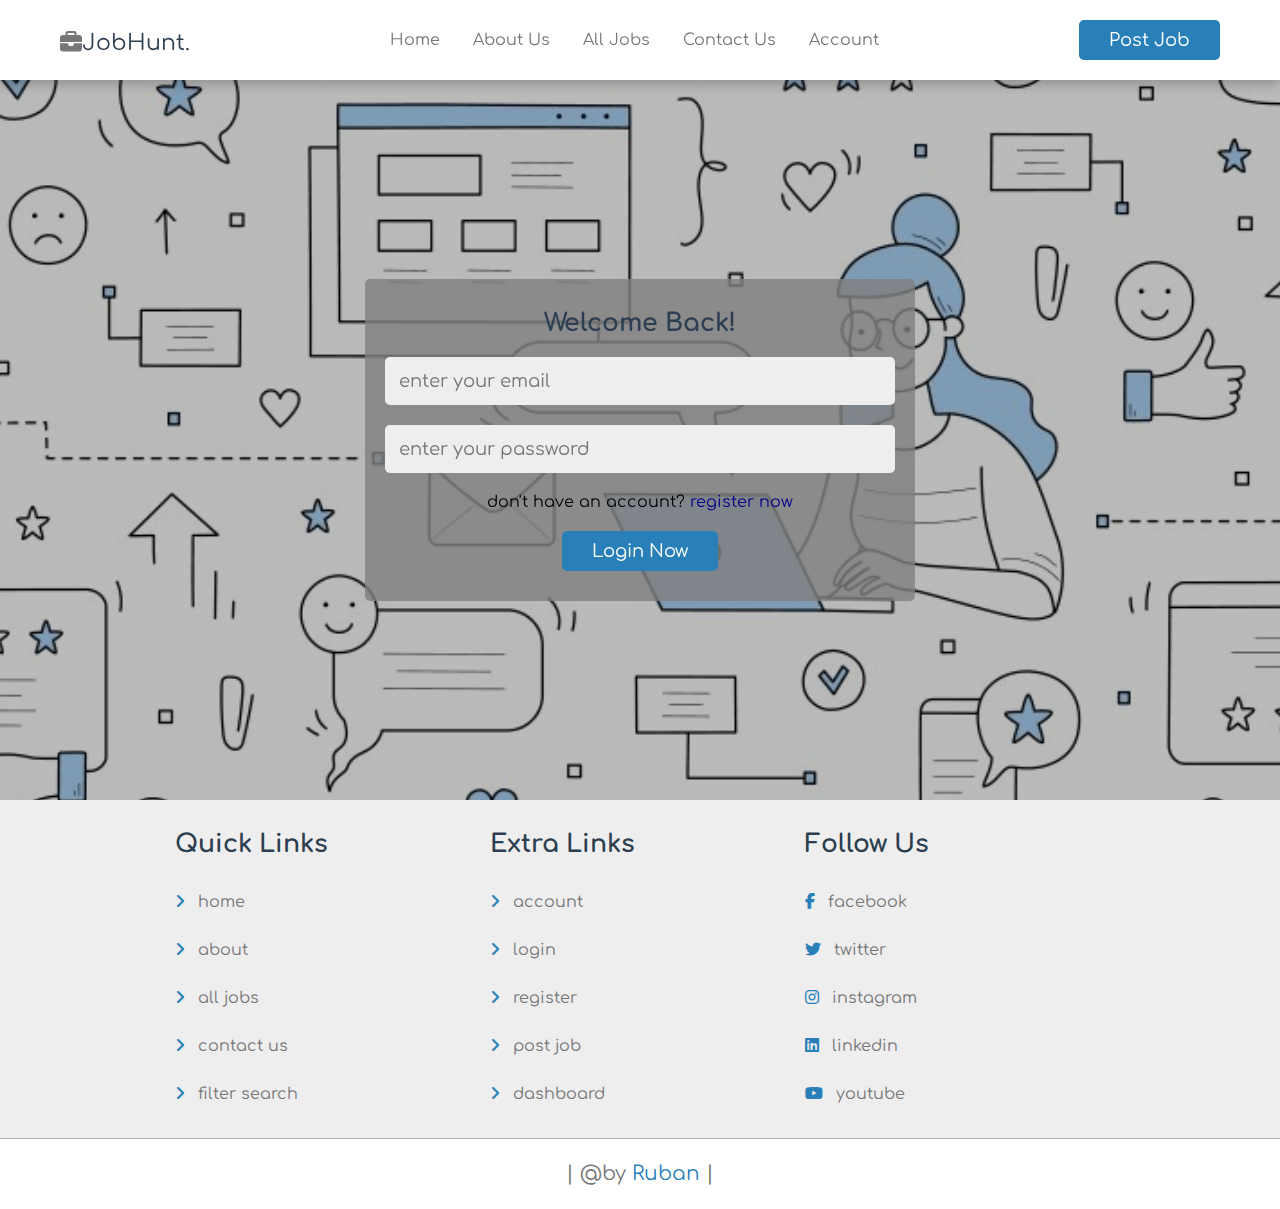
<file: login.html>
<!DOCTYPE html>
<html lang="en">
<head>
    <meta charset="UTF-8">
    <meta name="viewport" content="width=device-width, initial-scale=1.0">
    <title>Login</title>
    <link rel="stylesheet" href="./css/style.css">
</head>
<body>
    
    <!-- header section starts-->

    <header class="header">

        <section class="flex">

            <div id="menu-btn" class="fas fa-bars-staggered"></div>

            <a href="index.html" class="logo"><i class="fas fa-briefcase"></i>JobHunt.</a>

            <nav class="navbar">
                <a href="index.html">home</a>
                <a href="about.html">about us</a>
                <a href="jobs.html">all jobs</a>
                <a href="contact.html">contact us</a>
                <a href="login.html">account</a>
            </nav>

            <a href="#" class="btn" style="margin-top: 0;">post job</a>

        </section>

    </header>

    <!-- header section ends -->

    <!-- account section starts -->

    <div class="account-form-container">

        <section class="account-form">

            <form action="" method="post">
                <h3>welcome back!</h3>
                <input type="email" required name="email" maxlength="50" 
                placeholder="enter your email" class="input">
                <input type="password" required name="pass" maxlength="20" 
                placeholder="enter your password" class="input">
                <p>don't have an account? <a href="register.html">register now</a></p>
                <input type="submit" value="login now" name="submit" class="btn">
            </form>

        </section>

    </div>

    <!-- account section ends -->
    
    



    <!-- footer section -->

    <footer class="footer">

        <section class="grid">

            <div class="box">

            <h3>quick links</h3>
            <a href="index.html"><i class="fas fa-angle-right"></i> home</a>
            <a href="about.html"><i class="fas fa-angle-right"></i> about</a>
            <a href="jobs.html"><i class="fas fa-angle-right"></i> all jobs</a>
            <a href="contact.html"><i class="fas fa-angle-right"></i> contact us</a>
            <a href="#"><i class="fas fa-angle-right"></i> filter search</a>

            </div>

            <div class="box">

                <h3>extra links</h3>
                <a href="login.html"><i class="fas fa-angle-right"></i> account</a>
                <a href="login.html"><i class="fas fa-angle-right"></i> login</a>
                <a href="register.html"><i class="fas fa-angle-right"></i> register</a>
                <a href="#"><i class="fas fa-angle-right"></i> post job</a>
                <a href="#"><i class="fas fa-angle-right"></i> dashboard</a>
    
            </div>

            <div class="box">
                <h3>follow us</h3>
                <a href="#"><i class="fab fa-facebook-f"></i> facebook</a>
                <a href="#"><i class="fab fa-twitter"></i> twitter</a>
                <a href="#"><i class="fab fa-instagram"></i> instagram</a>                
                <a href="#"><i class="fab fa-linkedin"></i> linkedin</a>                
                <a href="#"><i class="fab fa-youtube"></i> youtube</a>                
            </div>

        </section>

        <div class="credit">| @by <span>ruban</span> |</div>

    </footer>

    <!-- footer section -->


    <script src="./js/script.js"></script>
</body>
</html>
</file>
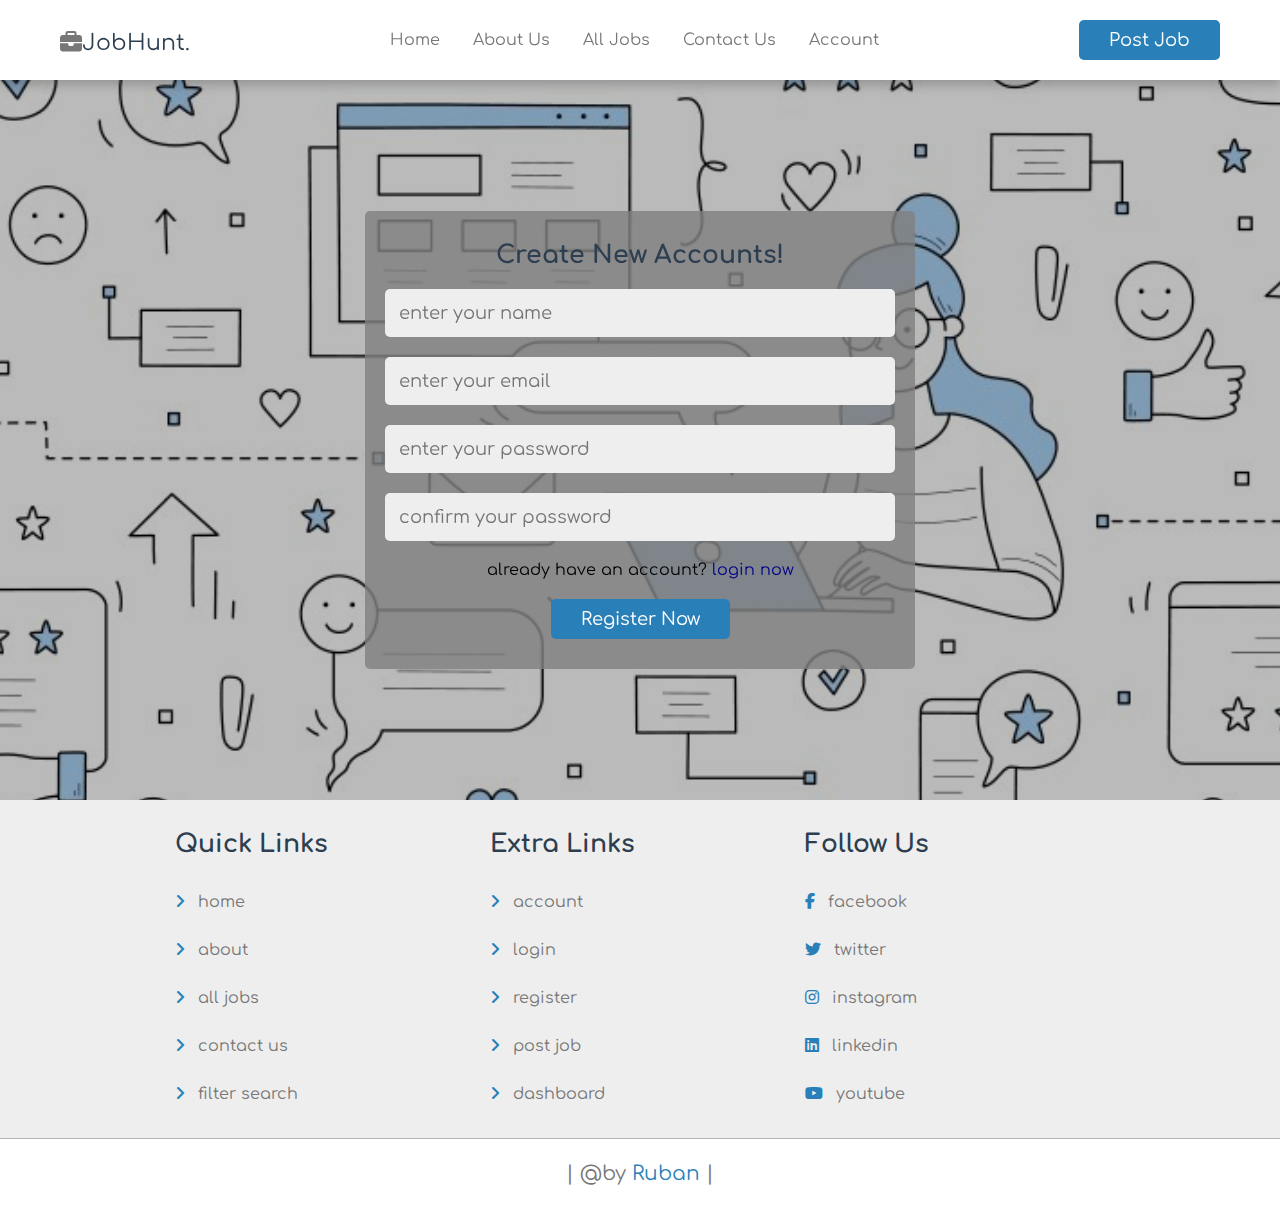
<file: register.html>
<!DOCTYPE html>
<html lang="en">
<head>
    <meta charset="UTF-8">
    <meta name="viewport" content="width=device-width, initial-scale=1.0">
    <title>Login</title>
    <link rel="stylesheet" href="./css/style.css">
</head>
<body>
    
    <!-- header section starts-->

    <header class="header">

        <section class="flex">

            <div id="menu-btn" class="fas fa-bars-staggered"></div>

            <a href="index.html" class="logo"><i class="fas fa-briefcase"></i>JobHunt.</a>

            <nav class="navbar">
                <a href="index.html">home</a>
                <a href="about.html">about us</a>
                <a href="jobs.html">all jobs</a>
                <a href="contact.html">contact us</a>
                <a href="login.html">account</a>
            </nav>

            <a href="#" class="btn" style="margin-top: 0;">post job</a>

        </section>

    </header>

    <!-- header section ends -->

    <!-- register section starts -->

    <div class="account-form-container">

        <section class="account-form">
    
            <form action="" method="post">
                <h3>create new accounts!</h3>
                <input type="text" required name="name" maxlength="20" 
                placeholder="enter your name" class="input">
    
                <input type="email" required name="email" maxlength="50" 
                placeholder="enter your email" class="input">
    
                <input type="password" required name="pass" maxlength="20" 
                placeholder="enter your password" class="input">
                
                <input type="password" required name="c_pass" maxlength="20" 
                placeholder="confirm your password" class="input">
    
                <p>already have an account? <a href="login.html">login now</a></p>
                <input type="submit" value="register now" name="submit" class="btn">
            </form>
    
        </section>
    
    </div>
    
    <!-- register section ends -->
    
    



    <!-- footer section -->

    <footer class="footer">

        <section class="grid">

            <div class="box">

            <h3>quick links</h3>
            <a href="index.html"><i class="fas fa-angle-right"></i> home</a>
            <a href="about.html"><i class="fas fa-angle-right"></i> about</a>
            <a href="jobs.html"><i class="fas fa-angle-right"></i> all jobs</a>
            <a href="contact.html"><i class="fas fa-angle-right"></i> contact us</a>
            <a href="#"><i class="fas fa-angle-right"></i> filter search</a>

            </div>

            <div class="box">

                <h3>extra links</h3>
                <a href="login.html"><i class="fas fa-angle-right"></i> account</a>
                <a href="login.html"><i class="fas fa-angle-right"></i> login</a>
                <a href="register.html"><i class="fas fa-angle-right"></i> register</a>
                <a href="#"><i class="fas fa-angle-right"></i> post job</a>
                <a href="#"><i class="fas fa-angle-right"></i> dashboard</a>
    
            </div>

            <div class="box">
                <h3>follow us</h3>
                <a href="#"><i class="fab fa-facebook-f"></i> facebook</a>
                <a href="#"><i class="fab fa-twitter"></i> twitter</a>
                <a href="#"><i class="fab fa-instagram"></i> instagram</a>                
                <a href="#"><i class="fab fa-linkedin"></i> linkedin</a>                
                <a href="#"><i class="fab fa-youtube"></i> youtube</a>                
            </div>

        </section>

        <div class="credit">| @by <span>ruban</span> |</div>

    </footer>

    <!-- footer section -->


    <script src="./js/script.js"></script>
</body>
</html>
</file>
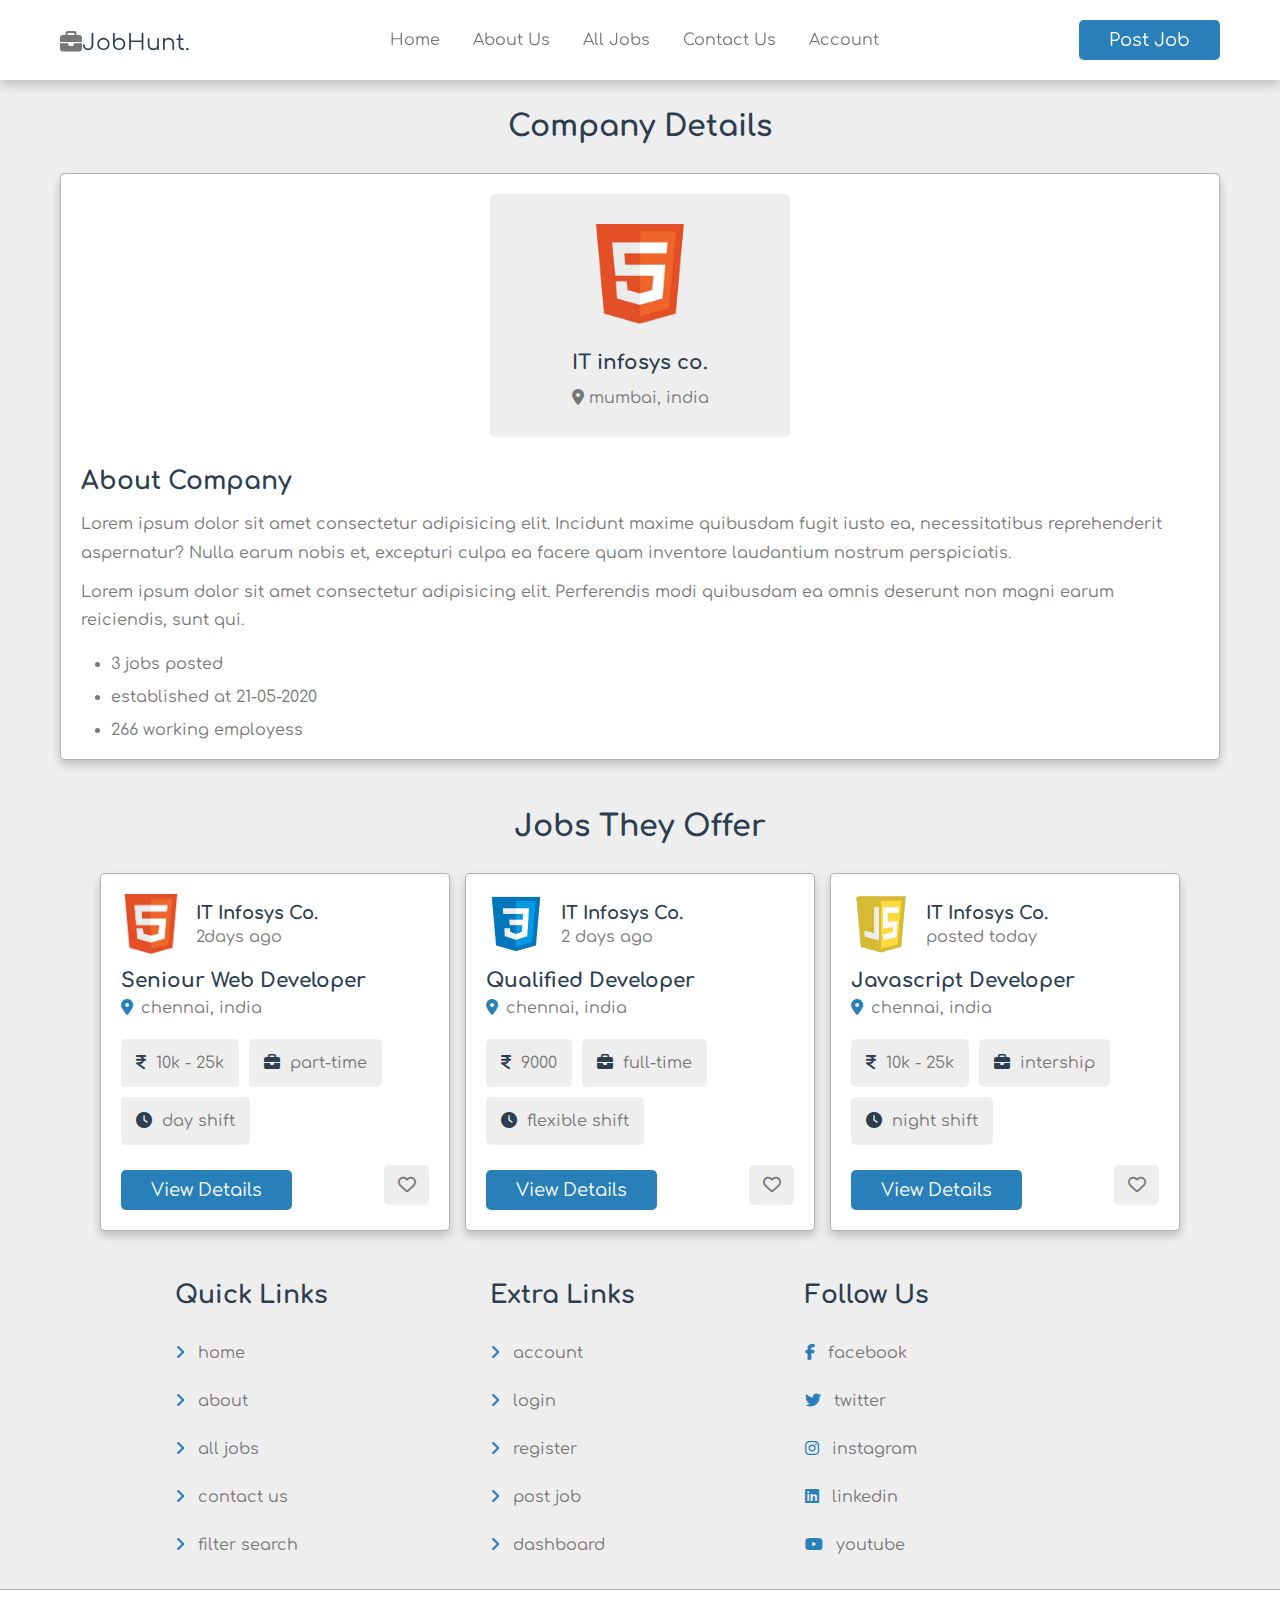
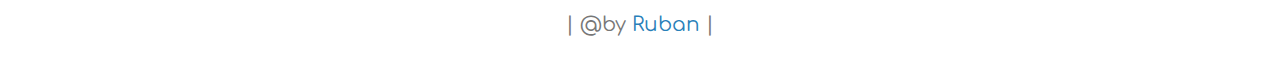
<file: view_company.html>
<!DOCTYPE html>
<html lang="en">
<head>
    <meta charset="UTF-8">
    <meta name="viewport" content="width=device-width, initial-scale=1.0">
    <title>View Company</title>
    <link rel="stylesheet" href="./css/style.css">
</head>
<body>
    
    <!-- header section start-->

    <header class="header">

        <section class="flex">

            <div id="menu-btn" class="fas fa-bars-staggered"></div>

            <a href="index.html" class="logo"><i class="fas fa-briefcase"></i>JobHunt.</a>

            <nav class="navbar">
                <a href="index.html">home</a>
                <a href="about.html">about us</a>
                <a href="jobs.html">all jobs</a>
                <a href="contact.html">contact us</a>
                <a href="login.html">account</a>
            </nav>

            <a href="#" class="btn" style="margin-top: 0;">post job</a>

        </section>

    </header>

    <!-- header section end-->

    <!-- company details section start -->

    <section class="view-company">

        <h1 class="heading">company details</h1>

        <div class="details">

            <div class="info">
                <img src="./images/icon-1.png" alt="">
                <h3>IT infosys co.</h3>
                <p><i class="fas fa-map-marker-alt"></i> mumbai, india</p>
            </div>

            <div class="description">
                <h3>about company</h3>
                <p>Lorem ipsum dolor sit amet consectetur adipisicing elit. Incidunt maxime quibusdam fugit iusto ea, 
                necessitatibus reprehenderit aspernatur? Nulla earum nobis et, excepturi culpa ea facere quam 
                inventore laudantium nostrum perspiciatis.</p>
                <p>Lorem ipsum dolor sit amet consectetur adipisicing elit. Perferendis modi quibusdam ea 
                omnis deserunt non magni earum reiciendis, sunt qui.</p>    
            </div>

            <ul>
                <li>3 jobs posted</li>
                <li>established at 21-05-2020</li>
                <li>266 working employess</li>
            </ul>

        </div>

    </section>

    <!-- company details section end -->



    <!-- job section start -->

    <section class="jobs-container">

        <h1 class="heading">jobs they offer</h1>

        <div class="box-container">

            <div class="box">
                <div class="company">
                    <img id="rub" src="./images/icon-1.png">
                    <div>
                        <h3>IT infosys co.</h3>
                        <p>2days ago</p>
                    </div>
                </div>
                <h3 class="job-title">seniour web developer</h3>
                <p class="location"><i class="fas fa-map-marker-alt"></i> <span>chennai, india</span></p>
                <div class="tags">
                    <p><i class="fas fa-indian-rupee-sign"></i> <span>10k - 25k</span></p>
                    <p><i class="fas fa-briefcase"></i>  <span>part-time</span></p>
                    <p><i class="fas fa-clock"></i>  <span>day shift</span></p>
                </div>

                <div class="flex-btn">
                    <a href="view_job.html" class="btn">view details</a>
                    <button type="submit" class="far fa-heart" name="save"></button>
                </div>
            </div>

            <div class="box">
                <div class="company">
                    <img id="rub" src="./images/icon-2.png">
                    <div>
                        <h3>IT infosys co.</h3>
                        <p>2 days ago</p>
                    </div>
                </div>
                <h3 class="job-title">qualified developer</h3>
                <p class="location"><i class="fas fa-map-marker-alt"></i> <span>chennai, india</span></p>
                <div class="tags">
                    <p><i class="fas fa-indian-rupee-sign"></i> <span>9000</span></p>
                    <p><i class="fas fa-briefcase"></i>  <span>full-time</span></p>
                    <p><i class="fas fa-clock"></i>  <span>flexible shift</span></p>
                </div>

                <div class="flex-btn">
                    <a href="view_job.html" class="btn">view details</a>
                    <button type="submit" class="far fa-heart" name="save"></button>
                </div>
            </div>

            <div class="box">
                <div class="company">
                    <img id="rub" src="./images/icon-3.png">
                    <div>
                        <h3>IT infosys co.</h3>
                        <p>posted today</p>
                    </div>
                </div>
                <h3 class="job-title">javascript developer</h3>
                <p class="location"><i class="fas fa-map-marker-alt"></i> <span>chennai, india</span></p>
                <div class="tags">
                    <p><i class="fas fa-indian-rupee-sign"></i> <span>10k - 25k</span></p>
                    <p><i class="fas fa-briefcase"></i>  <span>intership</span></p>
                    <p><i class="fas fa-clock"></i>  <span>night shift</span></p>
                </div>

                <div class="flex-btn">
                    <a href="view_job.html" class="btn">view details</a>
                    <button type="submit" class="far fa-heart" name="save"></button>
                </div>
            </div>

        </div>
        
    </section>

    <!-- job section end -->




    <!-- footer section start-->

    <footer class="footer">

        <section class="grid">

            <div class="box">

            <h3>quick links</h3>
            <a href="index.html"><i class="fas fa-angle-right"></i> home</a>
            <a href="about.html"><i class="fas fa-angle-right"></i> about</a>
            <a href="jobs.html"><i class="fas fa-angle-right"></i> all jobs</a>
            <a href="contact.html"><i class="fas fa-angle-right"></i> contact us</a>
            <a href="#"><i class="fas fa-angle-right"></i> filter search</a>

            </div>

            <div class="box">

                <h3>extra links</h3>
                <a href="login.html"><i class="fas fa-angle-right"></i> account</a>
                <a href="login.html"><i class="fas fa-angle-right"></i> login</a>
                <a href="register.html"><i class="fas fa-angle-right"></i> register</a>
                <a href="#"><i class="fas fa-angle-right"></i> post job</a>
                <a href="#"><i class="fas fa-angle-right"></i> dashboard</a>
    
            </div>

            <div class="box">
                <h3>follow us</h3>
                <a href="#"><i class="fab fa-facebook-f"></i> facebook</a>
                <a href="#"><i class="fab fa-twitter"></i> twitter</a>
                <a href="#"><i class="fab fa-instagram"></i> instagram</a>                
                <a href="#"><i class="fab fa-linkedin"></i> linkedin</a>                
                <a href="#"><i class="fab fa-youtube"></i> youtube</a>                
            </div>

        </section>

        <div class="credit">| @by <span>ruban</span> |</div>

    </footer>

    <!-- footer section end-->


    <script src="./js/script.js"></script>
</body>
</html>
</file>
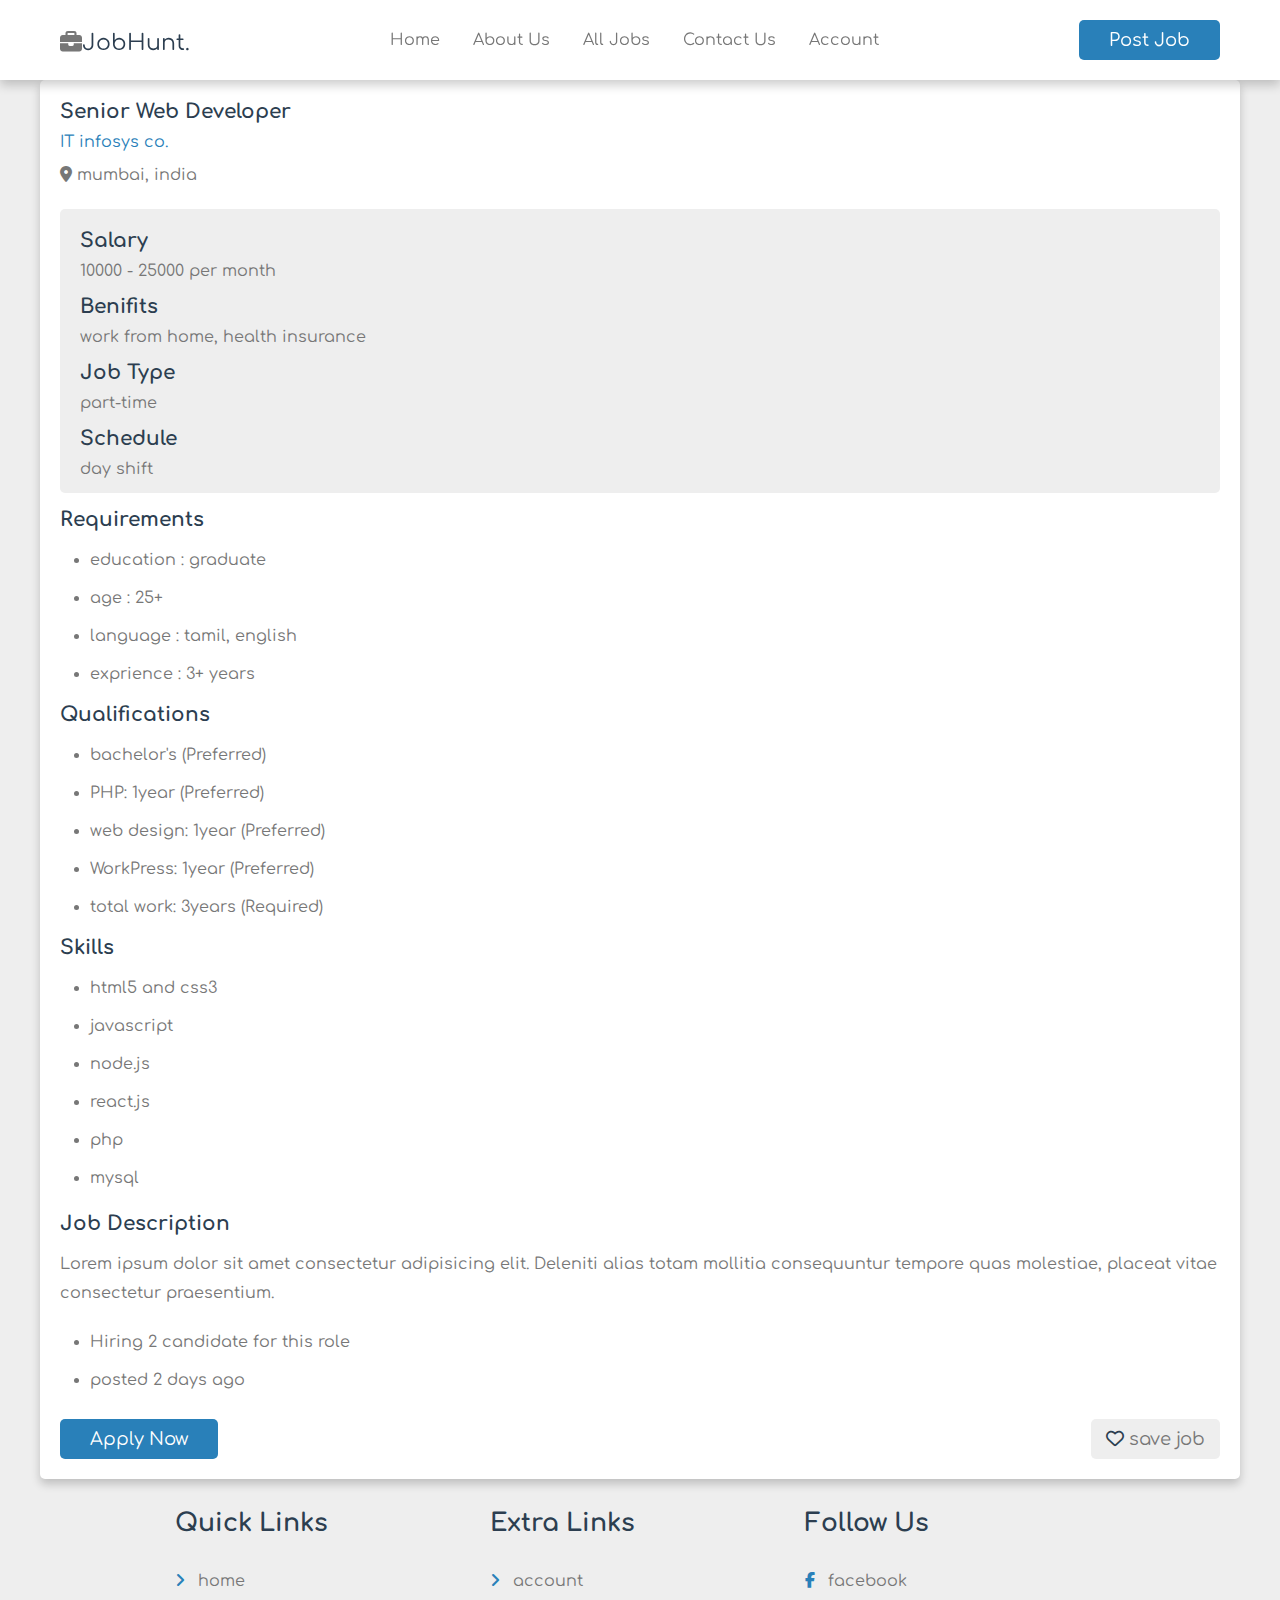
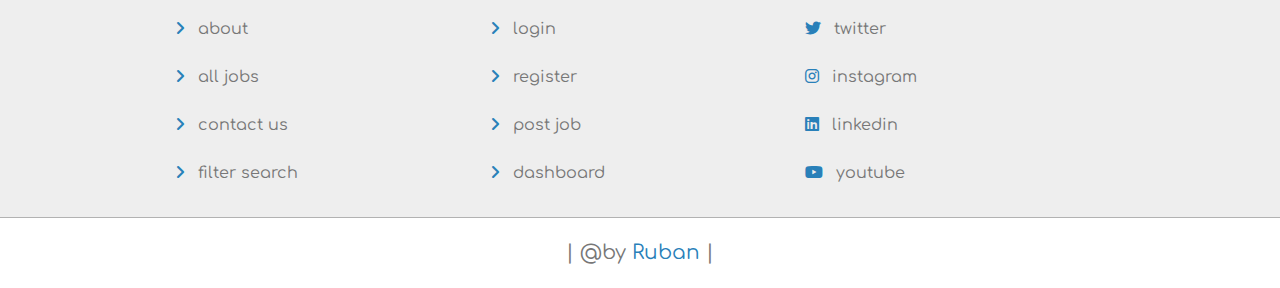
<file: view_job.html>
<!DOCTYPE html>
<html lang="en">
<head>
    <meta charset="UTF-8">
    <meta name="viewport" content="width=device-width, initial-scale=1.0">
    <title>View Job</title>
    <link rel="stylesheet" href="./css/style.css">
</head>
<body>
    
    <!-- header section -->

    <header class="header">

        <section class="flex">

            <div id="menu-btn" class="fas fa-bars-staggered"></div>

            <a href="index.html" class="logo"><i class="fas fa-briefcase"></i>JobHunt.</a>

            <nav class="navbar">
                <a href="index.html">home</a>
                <a href="about.html">about us</a>
                <a href="jobs.html">all jobs</a>
                <a href="contact.html">contact us</a>
                <a href="login.html">account</a>
            </nav>

            <a href="#" class="btn" style="margin-top: 0;">post job</a>

        </section>

    </header>

    <!-- header section -->

    <!-- view job section start -->

    <section class="job-details">

        <div class="details">
            <div class="job-info">
                <h3>senior web developer</h3>
                <a href="view_company.html">IT infosys co.</a>
                <p><i class="fas fa-map-marker-alt"></i> mumbai, india</p>
            </div>

            <div class="basic-details">
                <h3>salary</h3>
                <p>10000 - 25000 per month</p>
                <h3>benifits</h3>
                <p>work from home, health insurance</p>
                <h3>job type</h3>
                <p>part-time</p>
                <h3>schedule</h3>
                <p>day shift</p>
            </div>
            <ul>
                <h3>requirements</h3>
                <li>education : <span>graduate</span></li>
                <li>age : <span>25+</span></li>
                <li>language : <span>tamil, english</span></li>
                <li>exprience : 3+ years</li>
            </ul>
            <ul>
                <h3>qualifications</h3>
                <li>bachelor's (Preferred)</li>
                <li>PHP: 1year (Preferred)</li>
                <li>web design: 1year (Preferred)</li>
                <li>WorkPress: 1year (Preferred)</li>
                <li>total work: 3years (Required)</li>
            </ul>
            <ul>
                <h3>skills</h3>
                <li>html5 and css3</li>
                <li>javascript</li>
                <li>node.js</li>
                <li>react.js</li>
                <li>php</li>
                <li>mysql</li>
            </ul>

            <div class="description">
                <h3>job description</h3>
                <p>Lorem ipsum dolor sit amet consectetur adipisicing elit.
                     Deleniti alias totam mollitia consequuntur tempore quas molestiae, 
                     placeat vitae consectetur praesentium.</p>
                     <ul>
                        <li>Hiring 2 candidate for this role</li>
                        <li>posted 2 days ago</li>
                     </ul>
            </div>

            <form action="" method="post" class="flex-btn">
                <input type="submit" value="apply now" name="apply" class="btn">
                <button type="submit" class="save"><i class="far fa-heart"></i><span>save job</span></button>
            </form>

        </div>
 
    </section>

    <!-- view job section end -->

    <!-- footer section -->

    <footer class="footer">

        <section class="grid">

            <div class="box">

            <h3>quick links</h3>
            <a href="index.html"><i class="fas fa-angle-right"></i> home</a>
            <a href="about.html"><i class="fas fa-angle-right"></i> about</a>
            <a href="jobs.html"><i class="fas fa-angle-right"></i> all jobs</a>
            <a href="contact.html"><i class="fas fa-angle-right"></i> contact us</a>
            <a href="#"><i class="fas fa-angle-right"></i> filter search</a>

            </div>

            <div class="box">

                <h3>extra links</h3>
                <a href="login.html"><i class="fas fa-angle-right"></i> account</a>
                <a href="login.html"><i class="fas fa-angle-right"></i> login</a>
                <a href="register.html"><i class="fas fa-angle-right"></i> register</a>
                <a href="#"><i class="fas fa-angle-right"></i> post job</a>
                <a href="#"><i class="fas fa-angle-right"></i> dashboard</a>
    
            </div>

            <div class="box">
                <h3>follow us</h3>
                <a href="#"><i class="fab fa-facebook-f"></i> facebook</a>
                <a href="#"><i class="fab fa-twitter"></i> twitter</a>
                <a href="#"><i class="fab fa-instagram"></i> instagram</a>                
                <a href="#"><i class="fab fa-linkedin"></i> linkedin</a>                
                <a href="#"><i class="fab fa-youtube"></i> youtube</a>                
            </div>

        </section>

        <div class="credit">| @by <span>ruban</span> |</div>

    </footer>

    <!-- footer section -->


    <script src="./js/script.js"></script>
</body>
</html>
</file>
<file: css/style.css>
@import url('https://cdnjs.cloudflare.com/ajax/libs/font-awesome/6.5.2/css/all.min.css');

@import url('https://fonts.googleapis.com/css2?family=Comfortaa:wght@300..700&display=swap');

:root {
    --main-color: #2980b9;
    --red: red;
    --light-color: #777;
    --light-bg: #eee;
    --black: #2c3e50;
    --white: #fff;
    --box-shadow: 0 .5rem 1rem rgba(0,0,0,.2);
    --border: .1rem solid rgba(0,0,0,.3);
}

* {
    font-family: 'Comfortaa', cursive;
    margin: 0%; padding: 0%;
    box-sizing: border-box;
    text-decoration: none;
    outline: none; border: none;
}

*::selection {
    background-color: var(--main-color);
    color: var(--white);
}

::-webkit-scrollbar {
    width: 1rem;
    height: .5rem;
}

::-webkit-scrollbar-track {
    background-color: transparent;
}

::-webkit-scrollbar-thumb {
    background-color: var(--main-color);
}

html {
    font-size: 62.5%;
    overflow-x: hidden;
    scroll-padding-top: 7rem;
    scroll-behavior: smooth;
}

body {
    background-color: var(--light-bg);
}

section {
    padding: 2rem;
    margin: 0 auto;
    max-width: 1200px;
}

.heading {
    text-align: center;
    margin-bottom: 2rem;
    font-size: 3rem;
    color: var(--black);
    text-transform: capitalize;
    padding: 1rem 0;
}

.section-title {
    border-top: 1rem solid var(--main-color);
    border-bottom: 1rem solid var(--main-color);
    background-color: var(--black);
    color: var(--white);
    text-align: center;
    padding: 5rem 2rem;
    font-size: 6rem;
    text-transform: capitalize;
}

.btn {
    display: inline-block;
    margin-top: 1rem;
    padding: 1rem 3rem;
    cursor: pointer;
    font-size: 1.8rem;
    color: var(--white);
    background-color: var(--main-color);
    border-radius: .5rem;
    text-transform: capitalize;
    text-align: center;
}

.btn:hover {
    background-color: var(--black);
}

.flex-btn {
    display: flex;
    align-items: center;
    justify-content: space-between;
    column-gap: 1rem;
    flex-wrap: wrap;
}

.header {
    position: sticky;
    top: 0; left: 0; right: 0;
    background-color: var(--white);
    box-shadow: var(--box-shadow);
    z-index: 100;
}

.header .flex {
    position: relative;
    display: flex;
    align-items: center;
    justify-content: space-between;
}

#menu-btn {
    font-size: 2.7rem;
    color: var(--black);
    cursor: pointer;
    display: none;
}

.header .flex .logo {
    font-size: 2.2rem;
    color: var(--black);
}

.header .flex .logo i {
    margin-top: .5rem;
    color: var(--light-color);
}

.header .flex .navbar a {
    display: inline-block;
    padding: 1rem 1.5rem;
    font-size: 1.6rem;
    color: var(--light-color);
    border-radius: .5rem;
    text-transform: capitalize;
}

.header .flex .navbar a:hover {
    background-color: var(--main-color);
    color: var(--white);
}


.home-container {
    background: url('../images/home-bg.jpg'), rgba(0,0,0,.27) no-repeat;
    background-size: cover;
    background-position: center;
    background-attachment: fixed;
    background-blend-mode: color;
}

.home-container .home {
    min-height: 80vh;
    display: flex;
    align-items: center;
    justify-content: center;  
}

.home-container .home form {
    /* background-color: var(--white); */
    width: 55rem;
    border-radius: .5rem;
    padding: 2rem;
    text-align: center;
    backdrop-filter: invert(40%);
}

.home-container .home form h3 {
    font-size: 2.5rem;
    color: var(--black);
    margin-bottom: 1rem;
    text-transform: capitalize;
}

.home-container .home form p {
    text-align: left;
    font-size: 1.8rem;
    color: var(--black);
    padding-top: 1rem;
}

.home-container .home form p span {
    color: var(--black);
}

.home-container .home form .input {
    width: 100%;
    font-size: 1.8rem;
    border-radius: .5rem;
    margin: 1rem 0;
    background-color: var(--light-bg);
    padding: 1.4rem;
}

.category .box-container {
    display: grid;
    grid-template-columns: repeat(auto-fit, 25rem);
    justify-content: center;
    align-items: flex-start;
    gap: 1.5rem;
}

.category .box-container .box {
    border-radius: .5rem;
    box-shadow: var(--box-shadow);
    border: var(--border);
    padding: 2rem;
    background: var(--white);
    display: flex;
    align-items: center;
    gap: 1rem;
}

.category .box-container .box i {
    height: 4.5rem;
    width: 5rem;
    line-height: 4.5rem;
    font-size: 1.8rem;
    color: var(--black);
    border-radius: .5rem;
    background-color: var(--light-bg);
    text-align: center;
}

.category .box-container .box h3 {
    font-size: 1.8rem;
    text-transform: capitalize;
    color: var(--black);
    padding-bottom: .5rem;
}

.category .box-container .box span {
    color: var(--light-color);
    font-size: 1.6rem;
}

.category .box-container .box:hover {
    background-color: var(--black);
}

.category .box-container .box:hover h3 {
    color: var(--white);
}

.category .box-container .box:hover span{
    color: var(--white);
}

.category .box-container .box:hover i{
    color: var(--black);
    background-color: var(--white);
}


.jobs-container .box-container {
    display: grid;
    grid-template-columns: repeat(auto-fit, 35rem);
    gap: 1.5rem;
    align-items: flex-start;
    justify-content: center;
}

.jobs-container .box-container .box {
    background-color: var(--white);
    border-radius: .5rem;
    border: var(--border);
    padding: 2rem;
    box-shadow: var(--box-shadow);
    overflow-x: hidden;
}

.jobs-container .box-container .box .company {
    display: flex;
    align-items: center;
    gap: 1.5rem;
    margin-bottom: 1.5rem;
}

.jobs-container .box-container .box .company img {
    height: 6rem;
    width: 6rem;
    object-fit: contain;
}

.jobs-container .box-container .box .company h3 {
    font-size: 1.8rem;
    color: var(--black);
    text-overflow: ellipsis;
    overflow-x: hidden;
    text-transform: capitalize;
    padding-bottom: .5rem;
}

.jobs-container .box-container .box .company p {
    color: var(--light-color);
    font-size: 1.6rem;
}

.jobs-container .box-container .box .job-title {
    font-size: 2rem;
    color: var(--black);
    text-transform: capitalize;
    overflow-x: hidden;
    text-overflow: ellipsis;
}

.jobs-container .box-container .box .location {
    padding: .7rem 0;
    font-size: 1.6rem;
    color: var(--light-color);
}

.jobs-container .box-container .box .location i {
    margin-right: .3rem;
    color: var(--main-color);
}

.jobs-container .box-container .box .tags {
    display: flex;
    flex-wrap: wrap;
    gap: 1rem;
    margin: 1.5rem 0;
}

.jobs-container .box-container .box .tags p {
    padding: 1.5rem;
    border-radius: .5rem;
    background-color: var(--light-bg);
    font-size: 1.6rem;
    color: var(--light-color);
}

.jobs-container .box-container .box .tags p i {
    margin-right: .5rem;
    color: var(--black);
}

.jobs-container .box-container .box .fa-heart {
    background-color: var(--light-bg);
    border-radius: .5rem;
    color: var(--light-color);
    font-size: 1.8rem;
    cursor: pointer;
    height: 4rem;
    width: 4.5rem;
    line-height: 4rem;
}

.jobs-container .box-container .box .fa-heart:hover {
    background-color: var(--black);
    color: var(--white);
}


.about img {
    width: 100%;
    margin-bottom: 1.5rem;
}

.about .box{
    background-color: var(--white);
    border-radius: .5rem;
    border: var(--border);
    padding: 3rem 2rem;
    box-shadow: var(--box-shadow);
}
 
.about .box h3 {
    font-size: 2rem;
    color: var(--black);
    margin-bottom: 1rem;
    text-transform: capitalize;
}

.about .box p {
    padding: 1rem 0;
    line-height: 1.8;
    color: var(--light-color);
    font-size: 1.6rem;
}

.reviews .box-container {
    display: grid;
    grid-template-columns: repeat(auto-fit, 35rem);
    gap: 1.5rem;
    align-items: center;
    justify-content: center;
}

.reviews .box-container .box {
    background-color: var(--white);
    box-shadow: var(--box-shadow);
    border: var(--border);
    border-radius: .5rem;
    padding: 2rem;
}

.reviews .box-container .box .stars {
    margin-bottom: 1.5rem;
}

.reviews .box-container .box .stars i {
    color: var(--main-color);
    font-size: 1.8rem;
}

.reviews .box-container .box .title {
    text-transform: capitalize;
    font-size: 2rem;
    color: var(--black);
    text-align: right;
}

.reviews .box-container .box p {
    text-align: right;
    font-size: 1.6rem;
    color: var(--light-color);
    padding: 1rem 0;
    line-height: 1.8;
}

.reviews .box-container .box .user {
    display: flex;
    gap: 1rem;
    align-items: center;
}

.reviews .box-container .box .user img  {
    height: 6rem;
    width: 6rem;
    border-radius: 50%;
    object-fit: cover;
}

.reviews .box-container .box .user h3 {
    font-size: 2rem;
    color: var(--black);
    margin-bottom: .5rem;
    text-transform: capitalize;
}

.reviews .box-container .box .user span {
    color: var(--light-color);
    font-size: 1.6rem;
}

.job-filter form {
    background-color: var(--white);
    box-shadow: var(--box-shadow);
    border: var(--border);
    border-radius: .5rem;
    padding: 2rem;
}

.job-filter form .flex {
    display: flex;
    flex-wrap: wrap;
    column-gap: 1rem;
}

.job-filter form .flex .box {
    flex: 1 1 40rem;
}

.job-filter form .flex .box p {
    font-size: 1.6rem;
    color: var(--light-color);
}

.job-filter form .flex .box p span {
    color: var(--red);
}

.job-filter form .flex .box .input {
    width: 100%;
    border-radius: .5rem;
    padding: 1.4rem;
    color: var(--black);
    margin: 1rem 0;
    background-color: var(--light-bg);
    font-size: 1.8rem;
}

.job-filter form .dropdown-container {
    margin-top: 1rem;
    display: flex;
    flex-wrap: wrap;
    gap: 1rem;
}

.job-filter form .dropdown-container .dropdown {
    flex: 1 1 20rem;
    position: relative;
}

.job-filter form .dropdown-container .dropdown .output {
    width: 100%;
    background: var(--light-bg);
    border-radius: .5rem;
    padding: 1.4rem;
    font-size: 1.8rem;
    color: var(--black);
    text-align: center;
    user-select: none;
    cursor: pointer;
}

.job-filter form .dropdown-container .dropdown .output:placeholder-shown {
    text-transform: capitalize;
}

.job-filter form .dropdown-container .dropdown .lists {
    position: absolute;
    top: 100%; left: 0; right: 0;
    background-color: var(--white);
    padding: 1rem;
    border-radius: .5rem;
    /* background-color: var(--white); */
    border: var(--border);
    box-shadow: var(--box-shadow);
    z-index: 10;
    transition: .5s linear;
    transform: scaleY(0);
    transform-origin: top;
}

.job-filter form .dropdown-container .dropdown .lists .items {
    padding: 1.3rem 1.4rem;
    border-radius: .5rem;
    font-size: 1.8rem;
    color: var(--black);
    cursor: pointer;
}

.job-filter form .dropdown-container .dropdown .lists .items:hover {
    background-color: var(--light-bg);
}

.job-filter form .dropdown-container .dropdown .lists:hover,
.job-filter form .dropdown-container .dropdown:hover .lists,
.job-filter form .dropdown-container .dropdown .output:focus + .lists, 
.job-filter form .dropdown-container .dropdown .output:focus-within + .lists {
    transform: scaleY(1);
    transition: .5s linear;
}

/* .job-filter form .dropdown-container .dropdown .lists:active,
.job-filter form .dropdown-container .dropdown:active .lists,
.job-filter form .dropdown-container .dropdown .output:focus + .lists, 
.job-filter form .dropdown-container .dropdown .output:focus-within + .lists {
    transform: scaleY(0);
    transition: .5s linear;
} */

.job-details {
    background-color: var(--white);
    border-radius: .5rem;
    border: var(--black);
    padding: 2rem;
    box-shadow: var(--box-shadow);
    overflow-x: hidden;
}

.job-details .details h3 {
    margin-bottom: 1rem;
    font-size: 2rem;
    color: var(--black);
    text-transform: capitalize;
    overflow-x: hidden;
    text-overflow: ellipsis;
}

.job-details .details .job-info a{
    display: block;
    font-size: 1.6rem;
    color: var(--main-color);
    margin: .5rem 0;
}

.job-details .details .job-info a:hover {
    text-decoration: underline;
}

.job-details .details .job-info p {
    padding: 1rem 0;
    font-size: 1.6rem;
    color: var(--light-color);
}

.job-details .details .basic-details {
    background-color: var(--light-bg);
    margin: 1.5rem 0;
    border-radius: .5rem;
    padding: 2rem;
    padding-bottom: 0;
}

.job-details .details .basic-details p {
    color: var(--light-color);
    padding-bottom: 1.5rem;
    font-size: 1.6rem;
}

.job-details .details ul {
    margin: 1rem 0;   
}

.job-details .details ul li {
    padding: 1rem 0;
    font-size: 1.6rem;
    color: var(--light-color);
    margin-left: 3rem;
}

.job-details .details .description {
    margin-top: 1.5rem;
}

.job-details .details .description p {
    font-size: 1.6rem;
    color: var(--light-color);
    line-height: 1.8;
    padding: .5rem 0;
}

.job-details .details .save {
    background-color: var(--light-bg);
    border-radius: .5rem;
    padding: 1rem 1.5rem;
    cursor: pointer;
    font-size: 1.8rem;
    margin-top: 1rem;
}

.job-details .details .save:hover {
    background-color: var(--black);
}

.job-details .details .save i {
    margin-right: .5rem;
    color: var(--black);
}

.job-details .details .save span {
    color: var(--light-color);
}

.job-details .details .save:hover i {
    color: var(--white);
}

.job-details .details .save:hover span {
    color: var(--white);
}

.view-company .details {
    background-color: var(--white);
    box-shadow: var(--box-shadow);
    border: var(--border);
    border-radius: .5rem;
    padding: 2rem;
}

.view-company .details .info {
    max-width: 30rem;
    margin: 0 auto;
    border-radius: .5rem;
    background-color: var(--light-bg);
    padding: 3rem 2rem;
    text-align: center;
}

.view-company .details .info img {
    height: 10rem;
    width: 10rem;
    object-fit: contain;
    margin-bottom: 1rem;
}

.view-company .details .info h3 {
    padding: 1.5rem 0;
    font-size: 2rem;
    color: var(--black);
}

.view-company .details .info p {
    font-size: 1.6rem;
    color: var(--light-color);
}

.view-company .details .description {
    margin-top: 2rem;
}

.view-company .details .description h3 {
    font-size: 2.5rem;
    color: var(--black);
    padding: 1rem 0;
    text-transform: capitalize;
}

.view-company .details .description p {
    padding: .5rem 0;
    font-size: 1.6rem;
    color: var(--light-color);
    line-height: 1.8;
}

.view-company .details ul li {
    margin-left: 3rem;
    font-size: 1.6rem;
    color: var(--light-color);
    padding-top: 1.5rem;
}

.contact .box-container {
    display: grid;
    grid-template-columns: repeat(auto-fit, 35rem);
    gap: 1.5rem;
    align-items: flex-start;
    justify-content: center;
}

.contact .box-container .box {
    background-color: var(--white);
    border: var(--border);
    border-radius: .5rem;
    box-shadow: var(--box-shadow);
    padding:3rem 2rem;
    text-align: center;
    height: 20rem;
}

.contact .box-container .box i {
    height: 4.5rem;
    width: 5rem;
    line-height: 4.5rem;
    font-size: 2rem;
    color: var(--white);
    background-color: var(--black);
    border-radius: .5rem;
    margin-bottom: 2rem;
}

.contact .box-container .box a {
    display: block;
    padding-top: .5rem;
    font-size: 1.6rem;
    color: var(--light-color);
    line-height: 1.5;
}

.contact form {
    margin-top: 2rem;
    background-color: var(--white);
    border: var(--border);
    border-radius: .5rem;
    box-shadow: var(--box-shadow);
    padding: 2rem;
    text-align: center;
}

.contact form h3 {
    font-size: 2.5rem;
    color: var(--black);
    text-transform: capitalize;
    margin-bottom: 1rem;
}

.contact form .flex {
    display: flex;
    flex-wrap: wrap;
    column-gap: 1rem;
}

.contact form .flex .box {
    flex: 1 1 40rem;
}

.contact form .input {
    width: 100%;
    border-radius: .5rem;
    padding: 1.4rem;
    color: var(--black);
    font-size: 1.8rem;
    background-color: var(--light-bg);
    margin: 1rem 0;
}

.contact form p {
    text-align: left;
    font-size: 1.6rem;
    padding-top: 1rem;
    color: var(--light-color);
}

.contact form p span {
    color: var(--red);
}

.contact form textarea {
    height: 15rem;
    resize: none;
}

.account-form-container {
    background: url('../images/account.bg.jpg'), rgba(0,0,0,.27) no-repeat;
    background-size: cover;
    background-position: center;
    background-attachment: fixed;
    background-blend-mode: color;
}

.account-form-container .account-form {
    min-height: 80vh;
    display: flex;
    align-items: center;
    justify-content: center;
}

.account-form-container .account-form form{
    /* background-color: var(--white); */
    border-radius: .5rem;
    padding:3rem 2rem;
    width: 55rem;
    text-align: center;
    backdrop-filter: invert(40%);
}

.account-form-container .account-form form h3 {
    font-size: 2.5rem;
    color: var(--black);
    text-transform: capitalize;
    margin-bottom: 1rem;
}

.account-form-container .account-form form .input {
    width: 100%;
    margin: 1rem 0;
    font-size: 1.8rem;
    padding: 1.4rem;
    background-color: var(--light-bg);
    border-radius: .5rem;
}

.account-form-container .account-form form p {
    padding: 1rem 0;
    font-size: 1.6rem;
    color: black;
}

.account-form-container .account-form form p a {
    color: darkblue;
}

.account-form-container .account-form form p a:hover {
    color: black;
    text-decoration: underline;
}


















.footer .grid {
    display: grid;
    grid-template-columns: repeat(auto-fit, 30rem);
    gap: 1.5rem;
    justify-content: center;
    align-items: center;
}

.footer .grid .box h3 {
    font-size: 2.5rem;
    color: var(--black);
    margin: 1rem 0;
    padding-bottom: 1rem;
    text-transform: capitalize;
}

.footer .grid .box a{
    display: block;
    padding: 1.5rem 0;
    font-size: 1.6rem;
    color: var(--light-color);
}

.footer .grid .box a i {
    color: var(--main-color);
    margin-right: .8rem;
    transition: .2s linear;
}

.footer .grid .box a:hover i{
    margin-right: 2rem;
}

.footer .credit {
    text-align: center;
    border-top: var(--border);
    padding: 2rem;
    background-color: var(--white);
    font-size: 2rem;
    color: var(--light-color);
    line-height: 1.5;
}

.footer .credit span {
    color: var(--main-color);
    text-transform: capitalize;
}











/* media queries */

@media (max-width:991px) {

    html {
        font-size: 55%;
    }

    .section-title {
        font-size: 5rem;
    }

}

@media (max-width:768px) {

    #menu-btn {
        display: inline-block;
    }
    #menu-btn:hover {
        font-size: 2.8rem;
    }
    .header .flex .navbar {
        position: absolute;
        top: 99%; left: 0; right: 0;
        border-top: var(--border);
        background-color: var(--white);
        padding: 1rem .5rem;
        clip-path: polygon(0 0, 100% 0, 100% 0, 0 0);
        transition: .4s linear;
    }

    .header .flex .navbar.active {
        clip-path: polygon(0 0, 100% 0, 100% 100%, 0 100%);
    }

    .header .flex .navbar a {
        display: block;
        padding: 1.5rem;
    }

    .category .box-container {
        grid-template-columns: repeat(auto-fit, 16.5rem);
    }

    .category .box-container .box {
        flex-flow: column;
        text-align: center;
    }

    .section-title {
        font-size: 4rem;
        padding: 4rem 2rem;
    }

}

@media (max-width:450px) {

    html {
        font-size: 50%;
    }

    .section-title {
        font-size: 3.5rem;
    }

}
</file>
